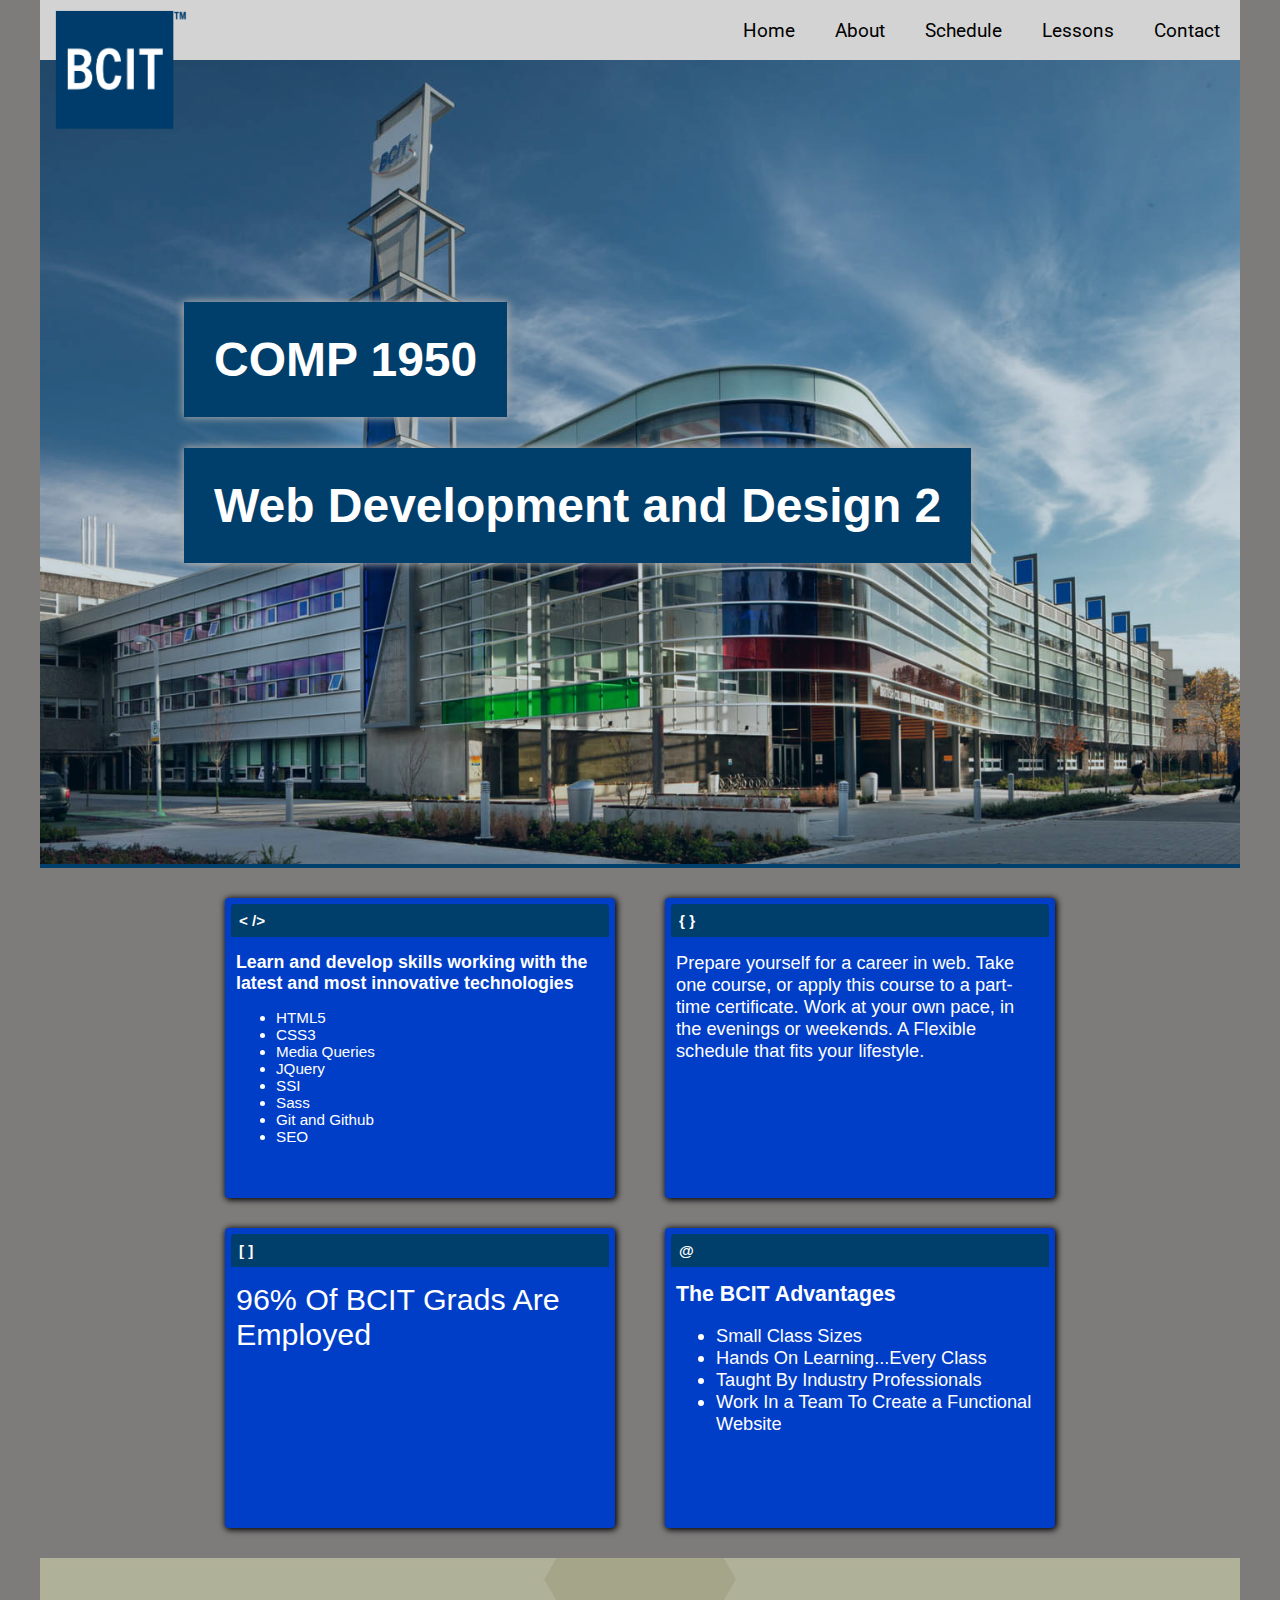
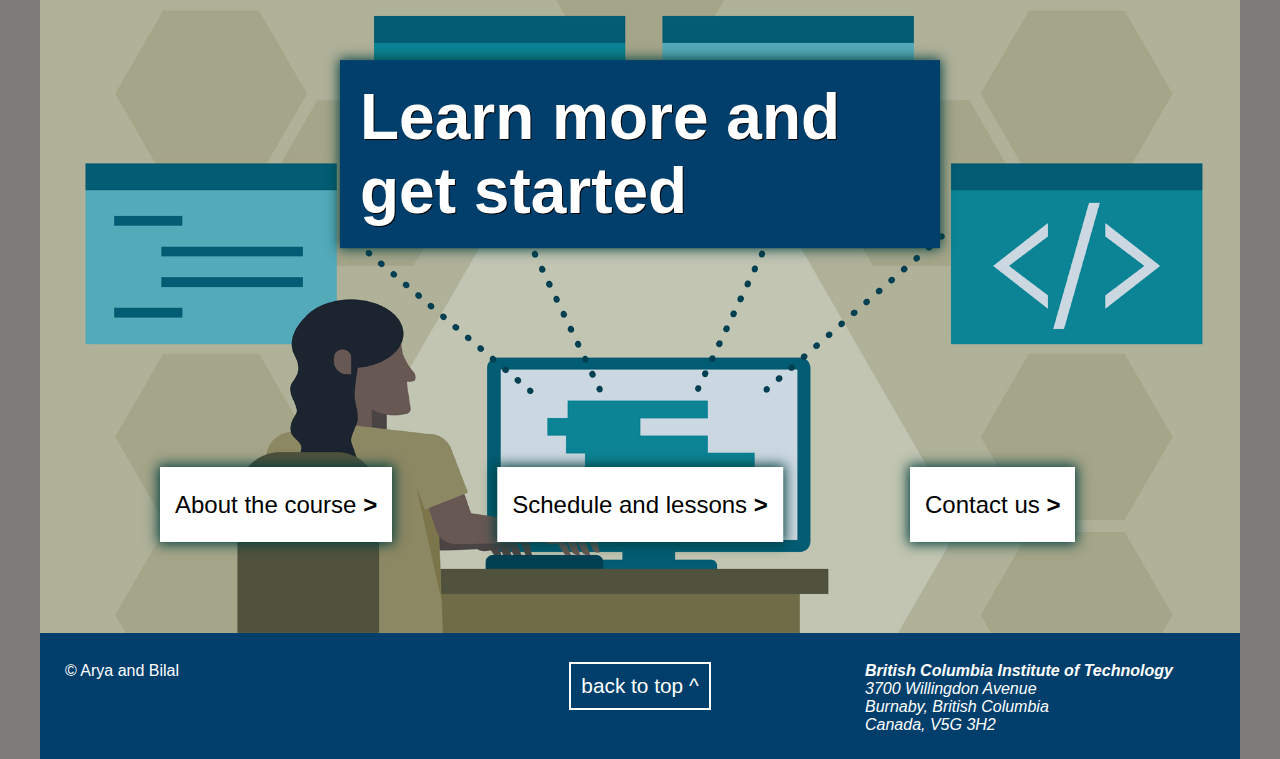
<file: index.html>
<!doctype html>
<html>
<head>
	<meta charset="utf-8">
	<meta http-equiv="X-UA-Compatible" content="IE=edge">
	<meta name="viewport" content="width=device-width, initial-scale=1">
	<title>COMP 1950 - BCIT</title>
	<link href="https://fonts.googleapis.com/css?family=Roboto|Share" rel="stylesheet">
	<link rel="stylesheet" type="text/css" href="./styles/index.css">
</head>
<body>

<div class="wrapper">
	
	<header>
		
		<a class="logo" href=""><img src="./images/logo.png" alt= "BCIT Logo"></a>
		
		<nav>
			<ul>
                    <li class="nav_buttons"><a href="./index.html">Home</a></li>
                    <li class="nav_buttons"><a href="./about.html">About</a></li>
                    <li class="nav_buttons"><a href="#0">Schedule</a></li>
                    <li class="nav_buttons"><a href="./lessons.html">Lessons</a></li>
                    <li class="nav_buttons"><a href="./contact.html">Contact</a></li>
                </ul>
		</nav>

		<button class="btn-menu">Menu</button>
		
	</header>

	<main>

		<div class="banner">
			<img src="./images/bcitpic.jpg" alt="BCIT image">
			<h1 class="banner-course-number">COMP 1950</h1>
			<h1 class="banner-course-name">Web Development and Design 2</h1>
		</div>

		<section class="info-cards">
			<div class="card-holder">
				<div class="card card-1">
					<div class="card-header">
						< />
					</div>
					<div>
						<h3>Learn and develop skills working with the latest and most innovative technologies</h3>
						<ul class="technologies-list">
		                    <li>HTML5</li>
		                    <li>CSS3</li>
		                    <li>Media Queries</li>
		                    <li>JQuery</li>
		                    <li>SSI</li>
		                    <li>Sass</li>
		                    <li>Git and Github</li>
		                    <li>SEO</li>
		                </ul>
					</div>
				</div>
			</div>
			<div class="card-holder">
				<div class="card card-2">
					<div class="card-header">
						{ }
					</div>
					<p>
						Prepare yourself for a career in web. Take one course, or apply this course to a part-time certificate. Work at your own pace, in the evenings or weekends. A Flexible schedule that fits your lifestyle.
					</p>
				</div>
			</div>
			<div class="card-holder">
				<div class="card card-3">
					<div class="card-header">
						[ ]
					</div>
					<p>
						96% Of BCIT Grads Are Employed
					</p>
				</div>
			</div>
			<div class="card-holder">
				<div class="card card-4">
					<div class="card-header">
						@
					</div>
					<div>
						<h3>The BCIT Advantages</h3>
		                <ul class="card-list">
		                    <li>Small Class Sizes</li>
		                    <li>Hands On Learning...Every Class</li>
		                    <li>Taught By Industry Professionals</li>
		                    <li>Work In a Team To Create a Functional Website</li>
		                </ul>
					</div>
				</div>
			</div>
		</section>

		<div class="banner">
			<img src="./images/web-design-art.jpg" alt="Web Design Art">
			<h2 class="banner-get-started-h2">Learn more and get started</h2>
			<a href="./about.html">
				<button class="banner-about-btn">
					About the course <b>></b>
				</button>
			</a>
			<a href="./lessons.html">
				<button class="banner-schedule-btn">
					Schedule and lessons <b>></b>
				</button>
			</a>
			<a href="./contact.html">
				<button class="banner-contact-btn">
					Contact us <b>></b>
				</button>
			</a>
		</div>

	</main>	

	<footer>
		<div>
			&copy; Arya and Bilal
		</div>
		<div>
			<button class="back-to-top-btn">
				back to top ^
			</button>
		</div>
		<div>
			<address>
				<b>British Columbia Institute of Technology</b><br>
				3700 Willingdon Avenue<br>
				Burnaby, British Columbia<br>
				Canada, V5G 3H2
			</address>
		</div>
	</footer>
	
</div>

<script type="text/javascript" src="./scripts/nav_animation.js"></script>


</body>
</html>
</file>
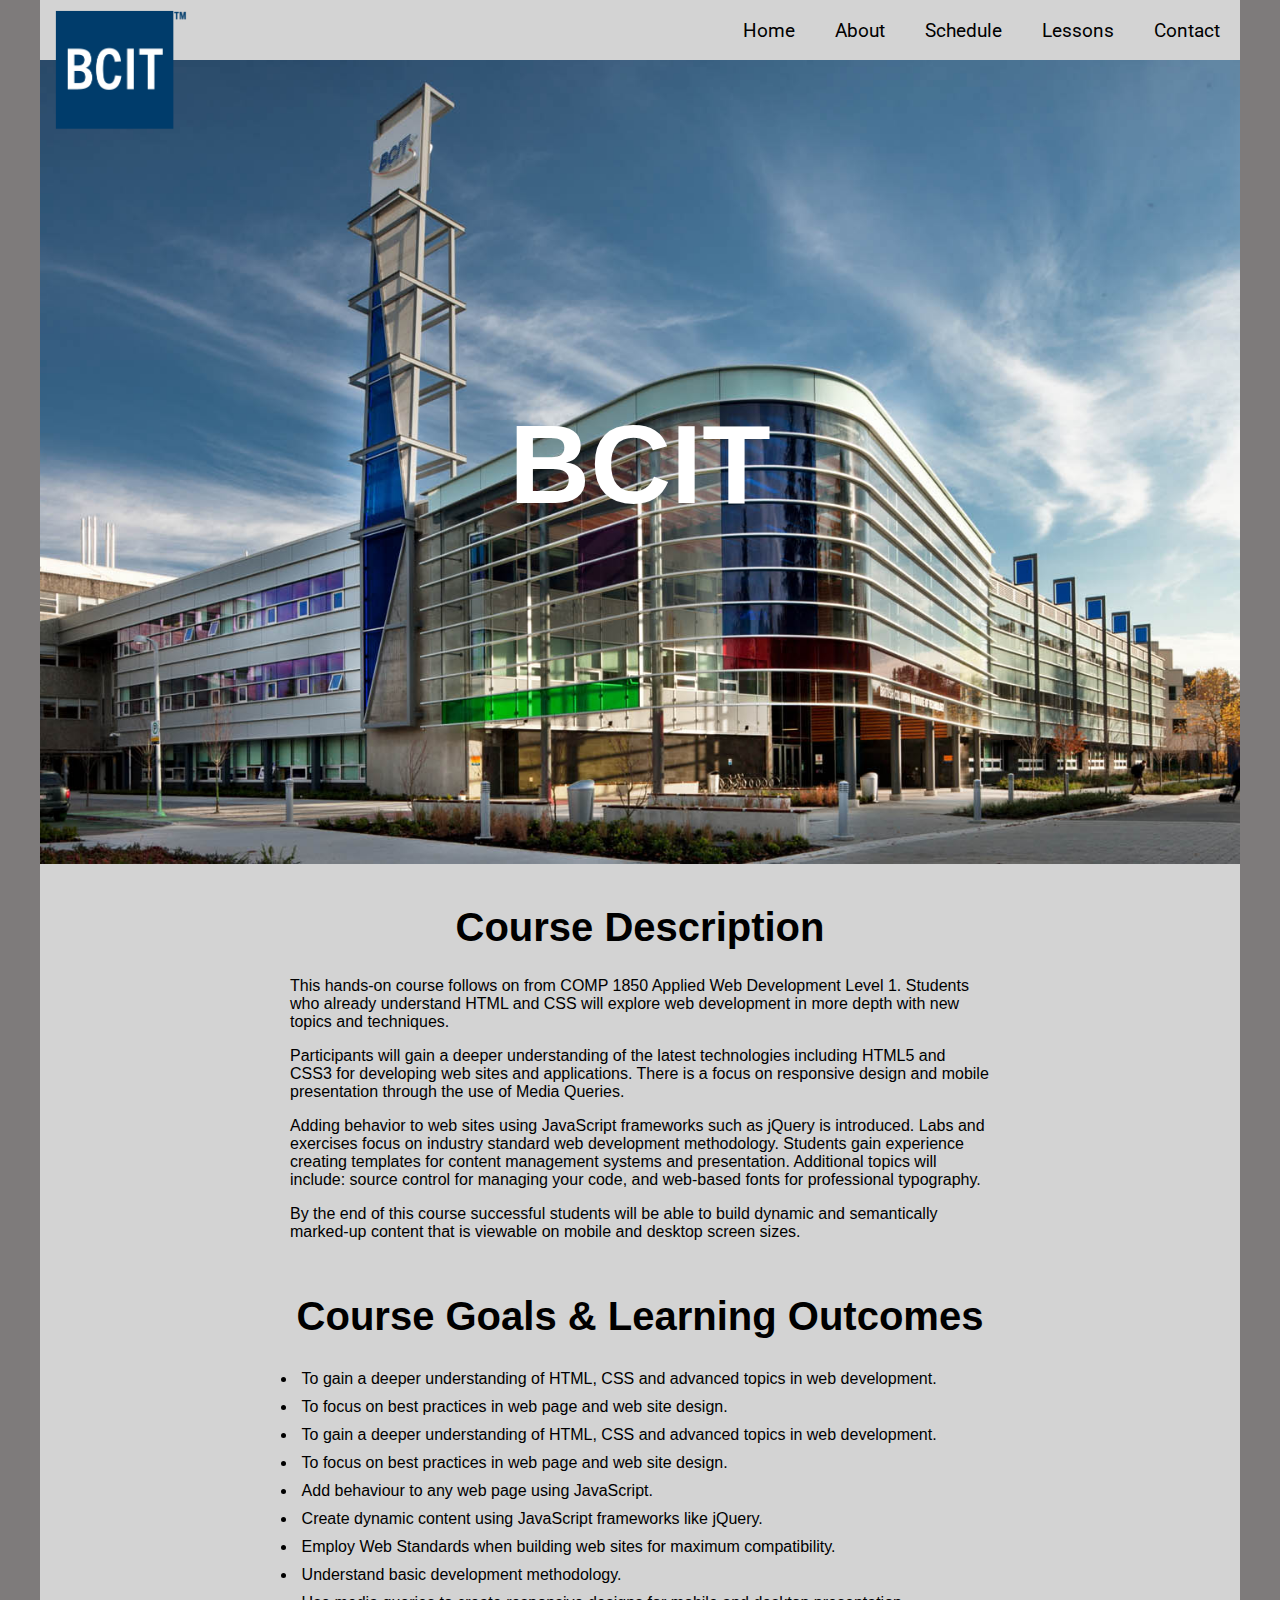
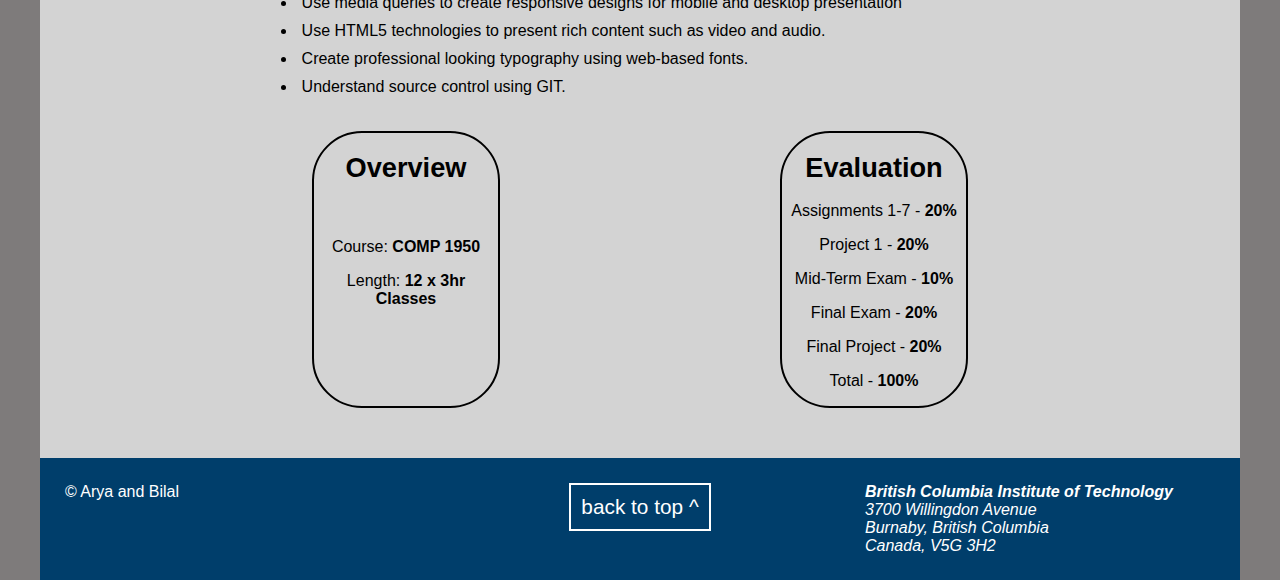
<file: about.html>
<!doctype html>
<html>
<head>
    <meta charset="utf-8">
    <meta http-equiv="X-UA-Compatible" content="IE=edge">
    <meta name="viewport" content="width=device-width, initial-scale=1">
    <title>COMP 1950 - BCIT</title>
    <link href="https://fonts.googleapis.com/css?family=Roboto|Share" rel="stylesheet">
    <link rel="stylesheet" type="text/css" href="./styles/about.css">
</head>
<body class="show">

<div class="wrapper">
    
    <header>
        
        <a class="logo" href=""><img src="./images/logo.png" alt= "BCIT Logo"></a>
        
        <nav>
            <ul>
                    <li class="nav_buttons"><a href="./index.html">Home</a></li>
                    <li class="nav_buttons"><a href="./about.html">About</a></li>
                    <li class="nav_buttons"><a href="#0">Schedule</a></li>
                    <li class="nav_buttons"><a href="./lessons.html">Lessons</a></li>
                    <li class="nav_buttons"><a href="./contact.html">Contact</a></li>
                </ul>
        </nav>

        <button class="btn-menu">Menu</button>
        
    </header>

    <main>
            
            <div class="banner">
                <img class="main-img" src="./images/bcitpic.jpg" alt="BCIT Burnaby Campus">
                <h2>BCIT</h2>
            </div>
            
            <section>
                <div class="row about">
                    <article>
                        <h1 class="about-title">Course Description</h1>
                        <p class="ourcraft">This hands-on course follows on from COMP 1850 Applied Web Development Level 1. Students who already understand HTML and CSS will explore web development in more depth with new topics and techniques. </p>
                            <p> Participants will gain a deeper understanding of the latest technologies including HTML5 and CSS3 for developing web sites and applications. There is a focus on responsive design and mobile presentation through the use of Media Queries. </p>
                                <p>Adding behavior to web sites using JavaScript frameworks such as jQuery is introduced. Labs and exercises focus on industry standard web development methodology. Students gain experience creating templates for content management systems and presentation. Additional topics will include: source control for managing your code, and web-based fonts for professional typography.</p>
                           <p> By the end of this course successful students will be able to build dynamic and semantically marked-up content that is viewable on mobile and desktop screen sizes.</p>
                        
                    </article>
                </div>
            </section>
            <section>
                <div class="coursegoals">
                   <h1 class="project">Course Goals & Learning Outcomes</h1>
                   <li> To gain a deeper understanding of HTML, CSS and advanced topics in web development.</li>
                    <li>To focus on best practices in web page and web site design.</li>
                    <li>    To gain a deeper understanding of HTML, CSS and advanced topics in web development.</li>
                                <li>To focus on best practices in web page and web site design.</li>
                                <li>Add behaviour to any web page using JavaScript.</li>
                                <li>Create dynamic content using JavaScript frameworks like jQuery.</li>
                                <li>Employ Web Standards when building web sites for maximum compatibility.</li>
                                <li>Understand basic development methodology.</li>
                                <li>Use media queries to create responsive designs for mobile and desktop presentation</li>
                                <li>Use HTML5 technologies to present rich content such as video and audio.</li>
                                <li>Create professional looking typography using web-based fonts.</li>
                                <li>Understand source control using GIT.</li> 

                </div>
                                                    <div class="row three">
                                                                <article class="item">
                                                                                    <h1 class="sub-project">Overview</h1>
                                                                                    <p class="info">Course: <b>COMP 1950</b></p>
                                                                                    <p clas="info">Length: <b>12 x 3hr Classes</b></p>
                                                                                    </article>
                        
                                                                                    
                                                        <article class="item2">
                                                                                      <h1 class="sub-project">Evaluation</h1>
                                                                                       <p>Assignments 1-7 - <b>20%</b></p>
                                                                                       <p>Project 1 - <b>20%</b></p>
                                                                                       <p>Mid-Term Exam - <b>10%</b></p>
                                                                                       <p>Final Exam - <b>20%</b></p>
                                                                                       <p>Final Project - <b>20%</b></p>
                                                                                       <p>Total - <b>100%</b></p>
                                                                                                      </article>
                                                                           
                                                        
                                                                  
                                                    </div>
                                    </section>
            
        </main>
        <footer>
            <div>
                &copy; Arya and Bilal
            </div>
            <div>
                <button class="back-to-top-btn">
                    back to top ^
                </button>
            </div>
            <div>
                <address>
                    <b>British Columbia Institute of Technology</b><br>
                    3700 Willingdon Avenue<br>
                    Burnaby, British Columbia<br>
                    Canada, V5G 3H2
                </address>
            </div>
        </footer>
    
</div>
    <script type="text/javascript" src="./scripts/nav_animation.js"></script>
</body>
</html>
</file>
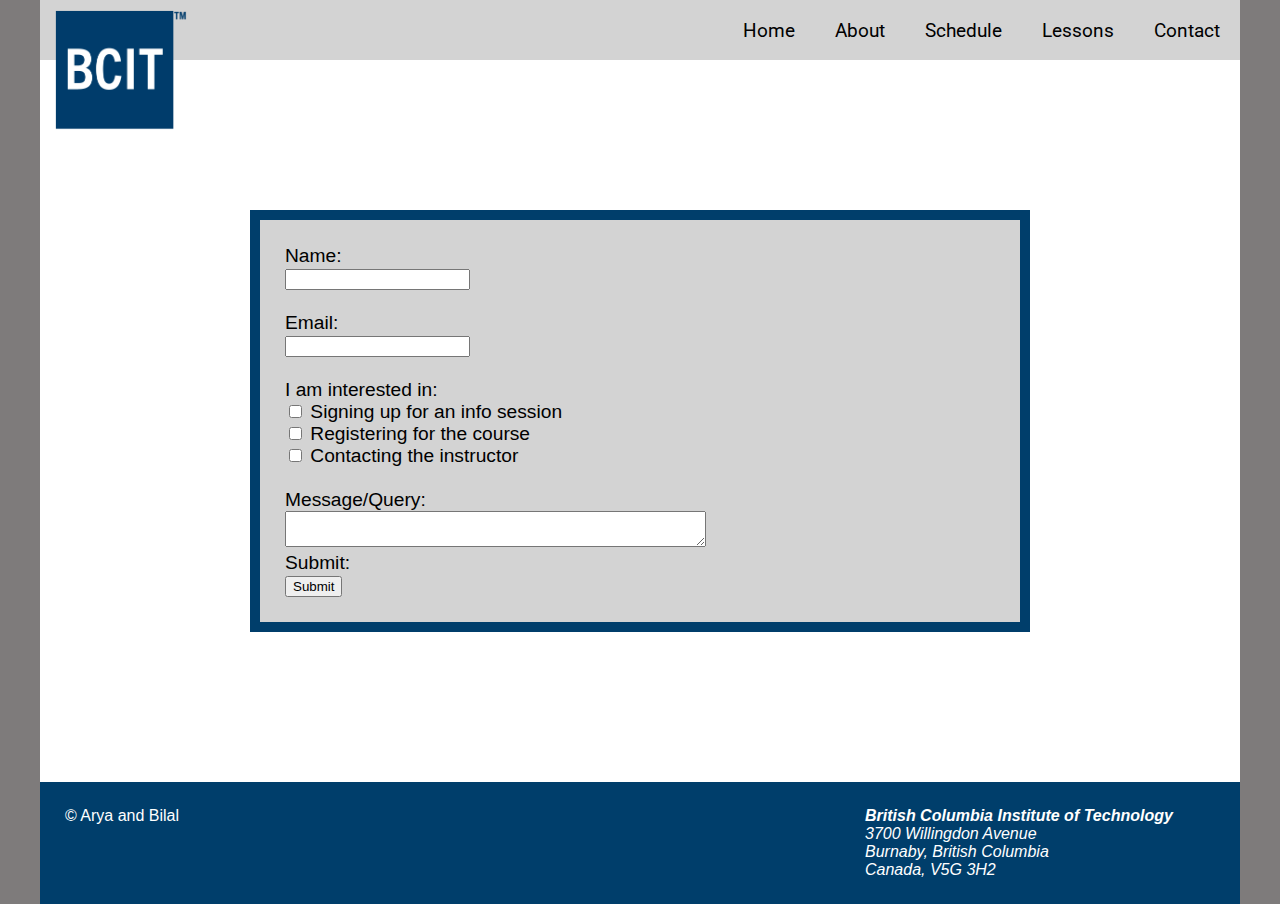
<file: contact.html>
<!doctype html>
<html>
<head>
	<meta charset="utf-8">
	<meta http-equiv="X-UA-Compatible" content="IE=edge">
	<meta name="viewport" content="width=device-width, initial-scale=1">
	<title>Contact us - COMP 1950 BCIT</title>
	<link href="https://fonts.googleapis.com/css?family=Roboto|Share" rel="stylesheet">
	<link rel="stylesheet" type="text/css" href="./styles/contact.css">
</head>
<body>

<div class="wrapper">
	
	<header>	
		<a class="logo" href=""><img src="./images/logo.png" alt= "BCIT Logo"></a>
		<nav>
			<ul>
                    <li class="nav_buttons"><a href="./index.html">Home</a></li>
                    <li class="nav_buttons"><a href="./about.html">About</a></li>
                    <li class="nav_buttons"><a href="#0">Schedule</a></li>
                    <li class="nav_buttons"><a href="./lessons.html">Lessons</a></li>
                    <li class="nav_buttons"><a href="./contact.html">Contact</a></li>
                </ul>
		</nav>
		<button class="btn-menu">Menu</button>		
	</header>

	<main>
		<section>
			<form>
				Name: <br>
				<input type="text" name="name"> <br><br>
				Email: <br>
				<input type="email" name="email"> <br><br>
				I am interested in: <br>
				<input type="checkbox" name="signup-for-info"> Signing up for an info session <br>
				<input type="checkbox" name="registering-for-course"> Registering for the course <br>
				<input type="checkbox" name="contacting-the-instructor"> Contacting the instructor <br><br>
				Message/Query: <br>
				<textarea row="4" cols="50"></textarea><br>
				Submit: <br>
				<input type="submit" name="submit">
			</form>
		</section>
	</main>	

	<footer>
		<div>
			&copy; Arya and Bilal
		</div>
		<div>
			<button class="back-to-top-btn" style="display: none;">
				back to top ^
			</button>
		</div>
		<div>
			<address>
				<b>British Columbia Institute of Technology</b><br>
				3700 Willingdon Avenue<br>
				Burnaby, British Columbia<br>
				Canada, V5G 3H2
			</address>
		</div>
	</footer>
	
</div>

<script type="text/javascript" src="./scripts/nav_animation.js"></script>

</body>
</html>
</file>
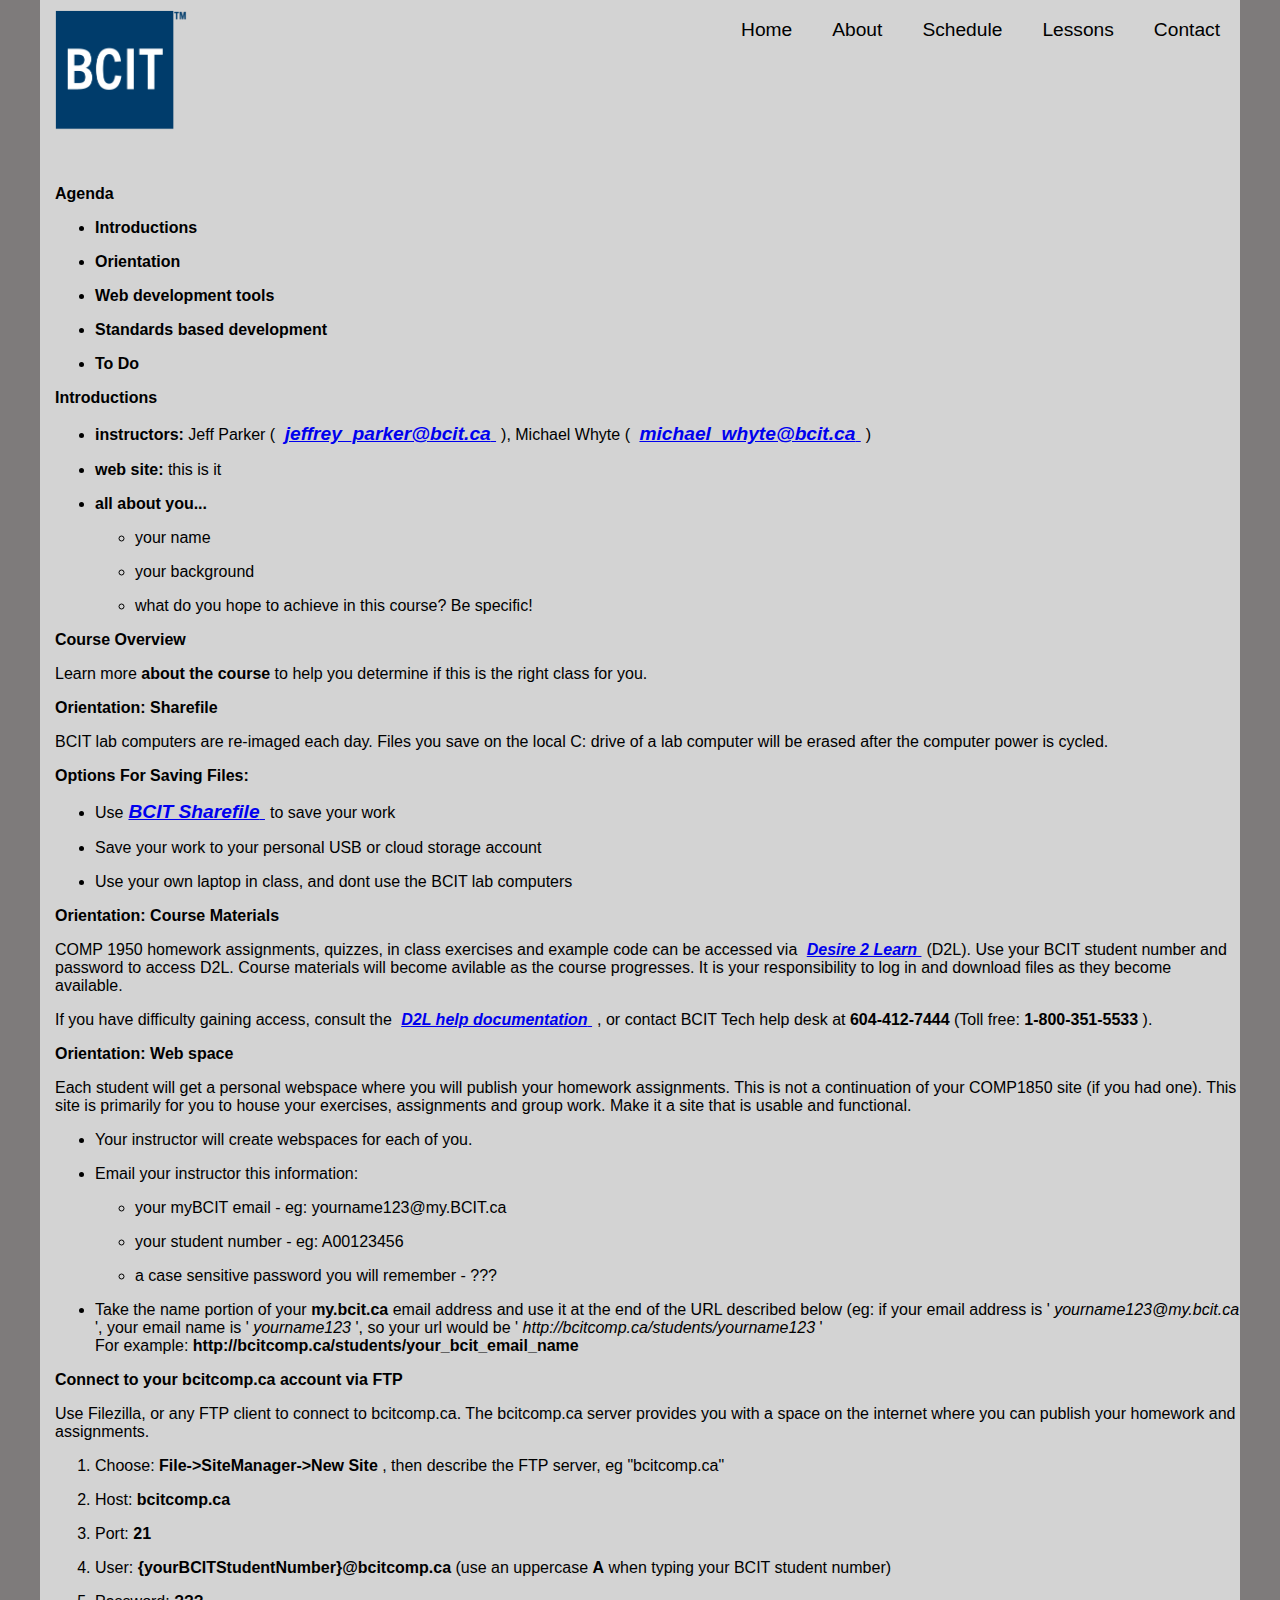
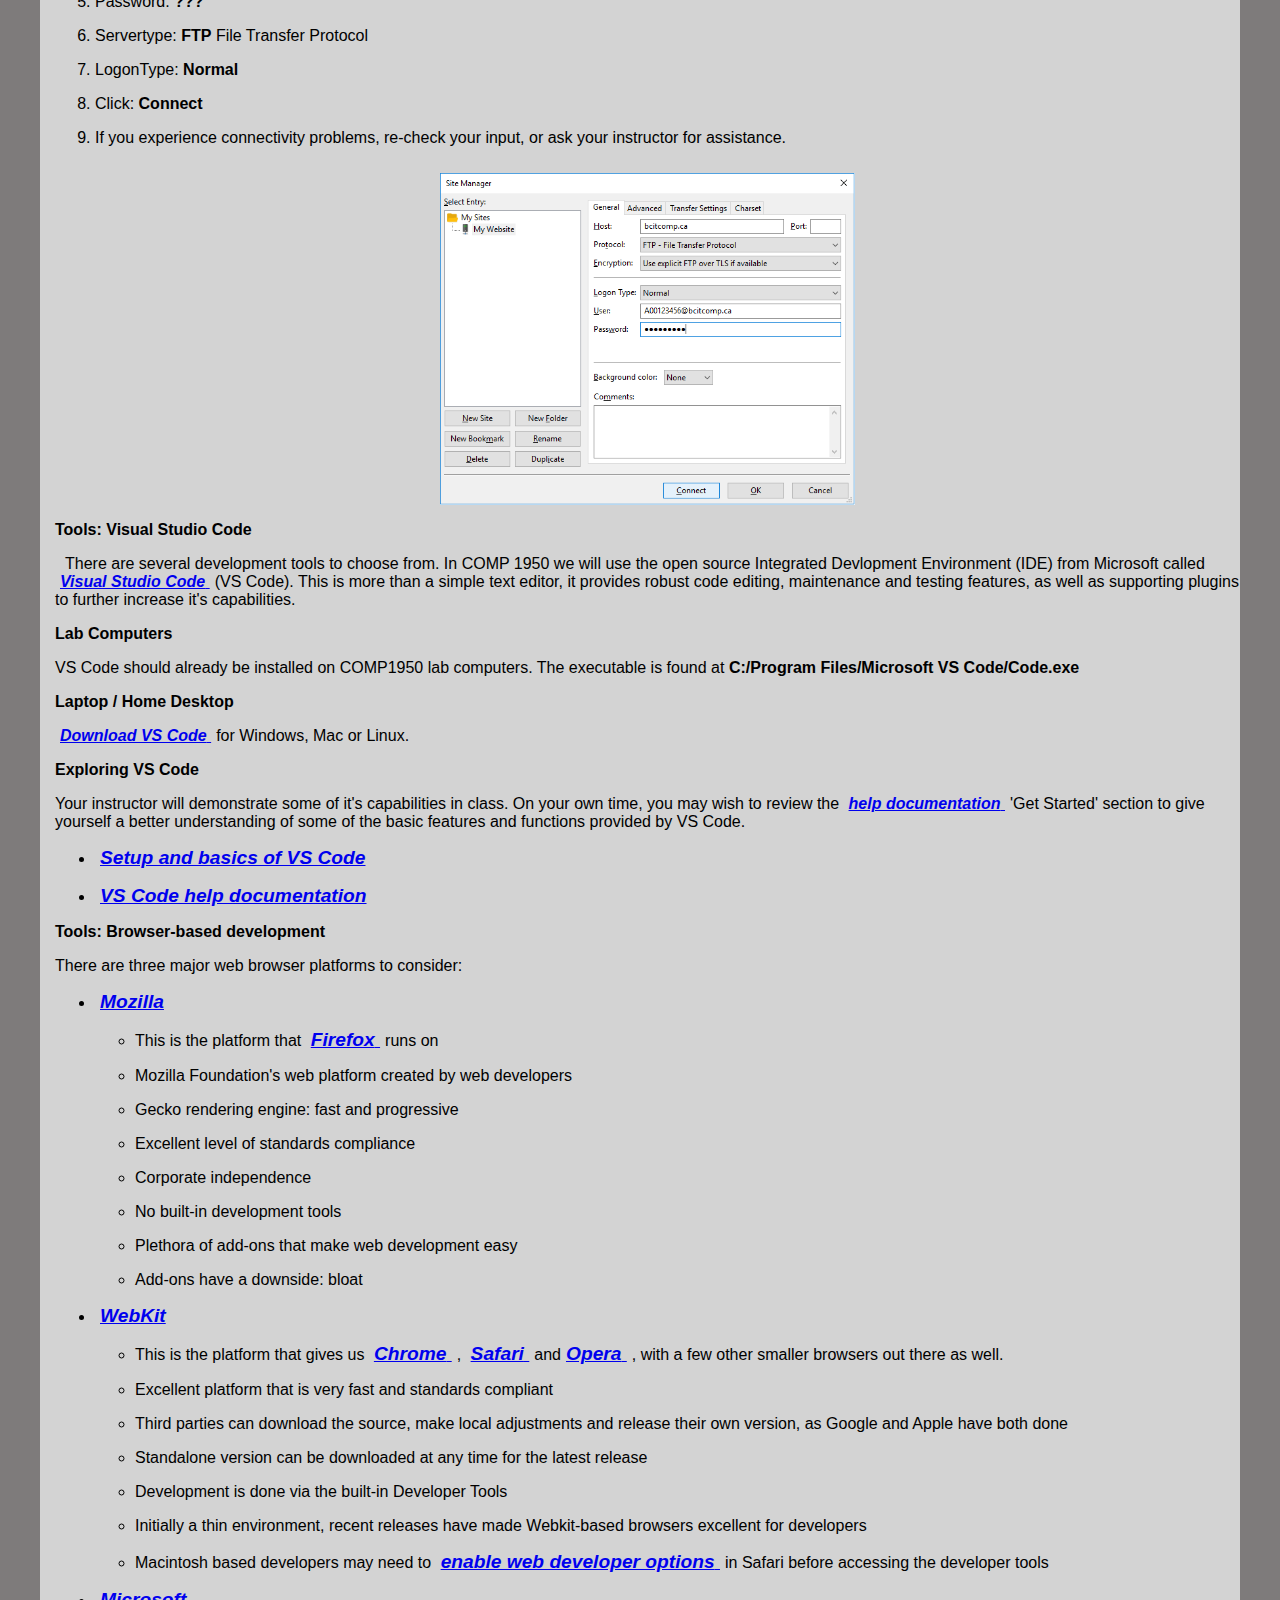
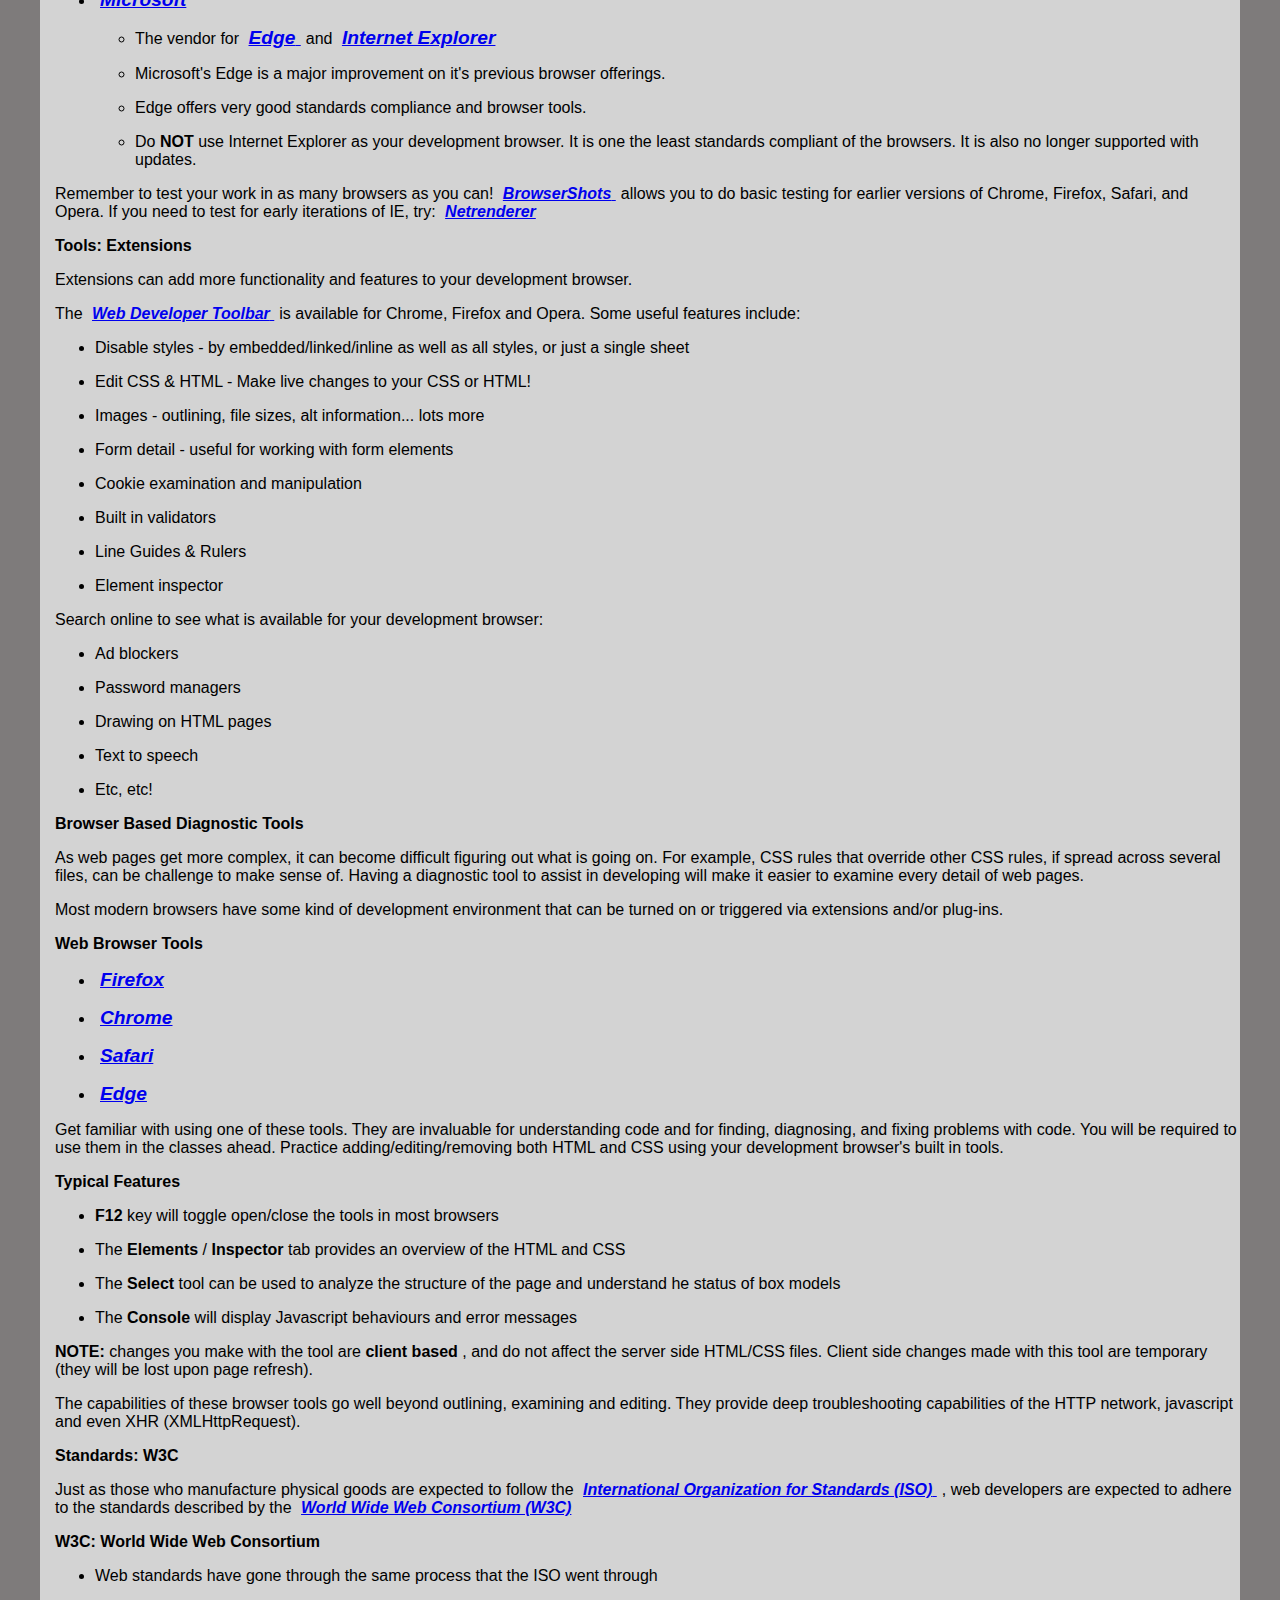
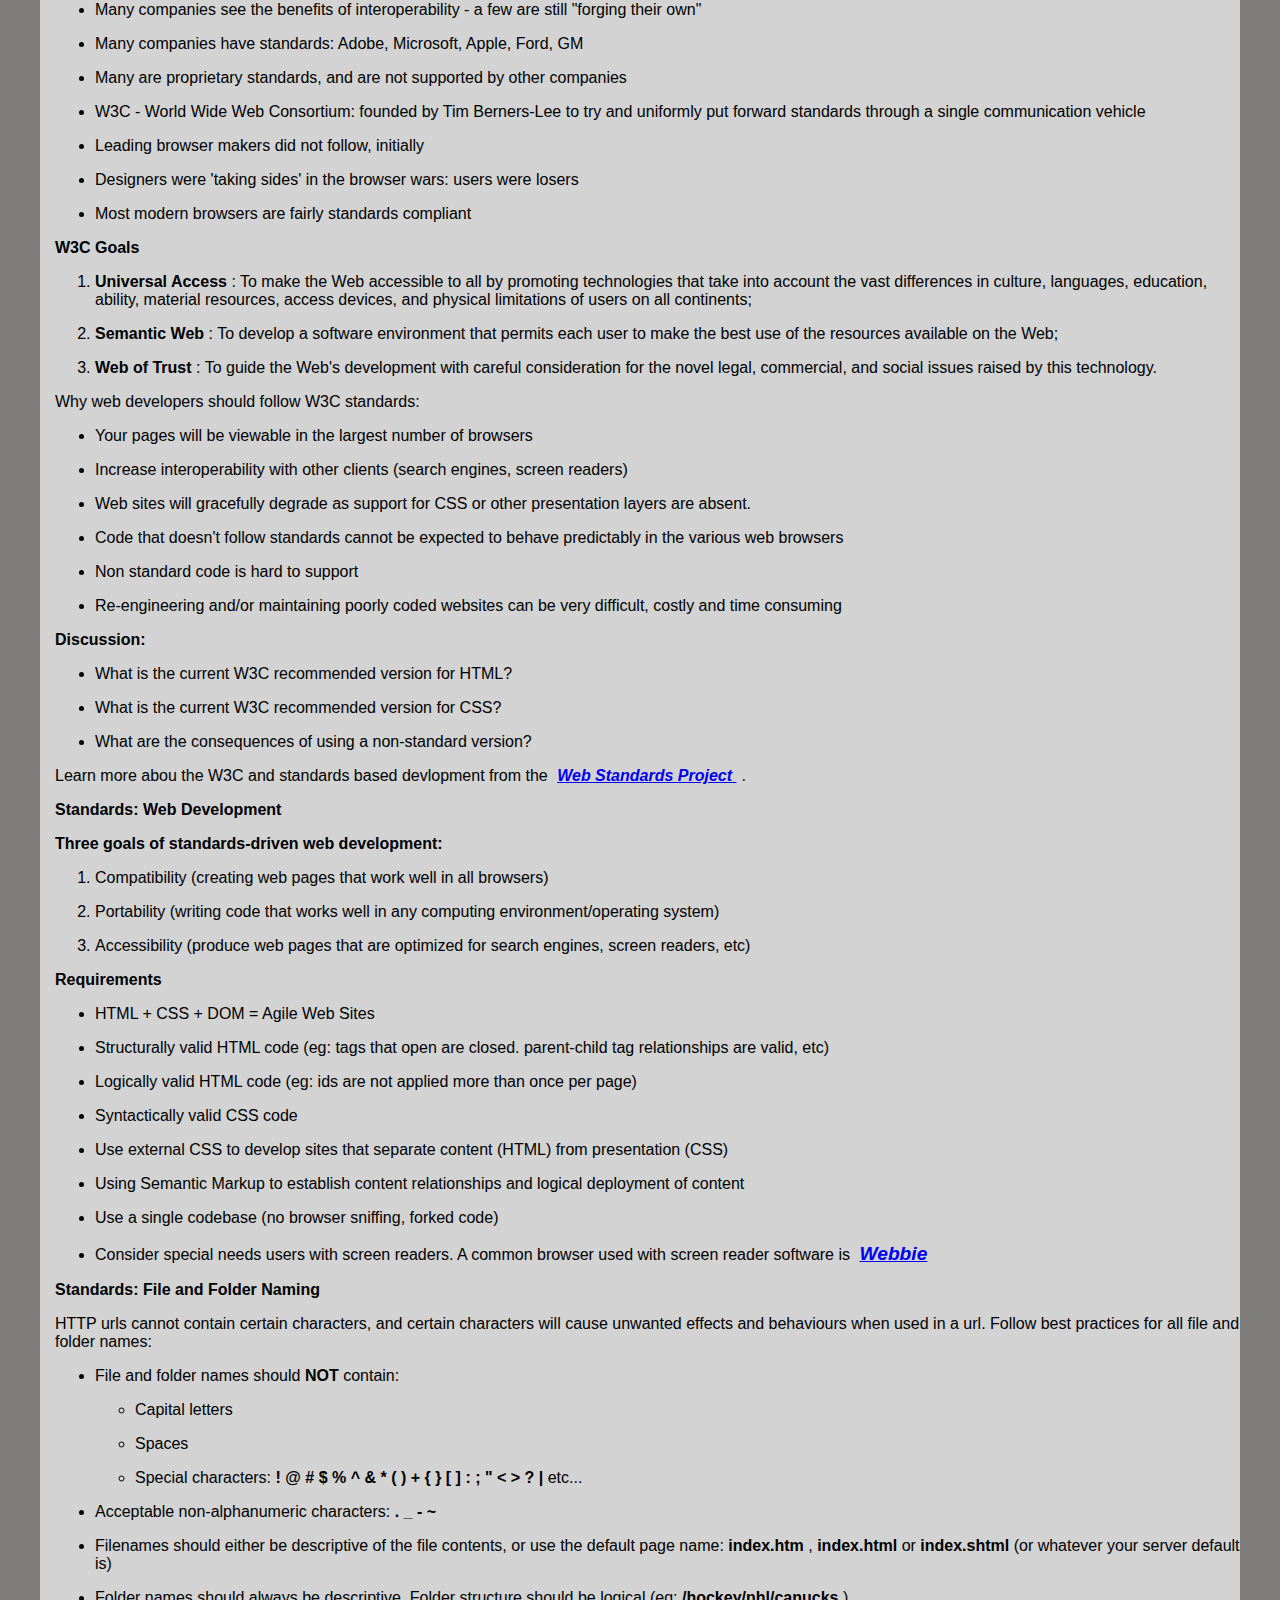
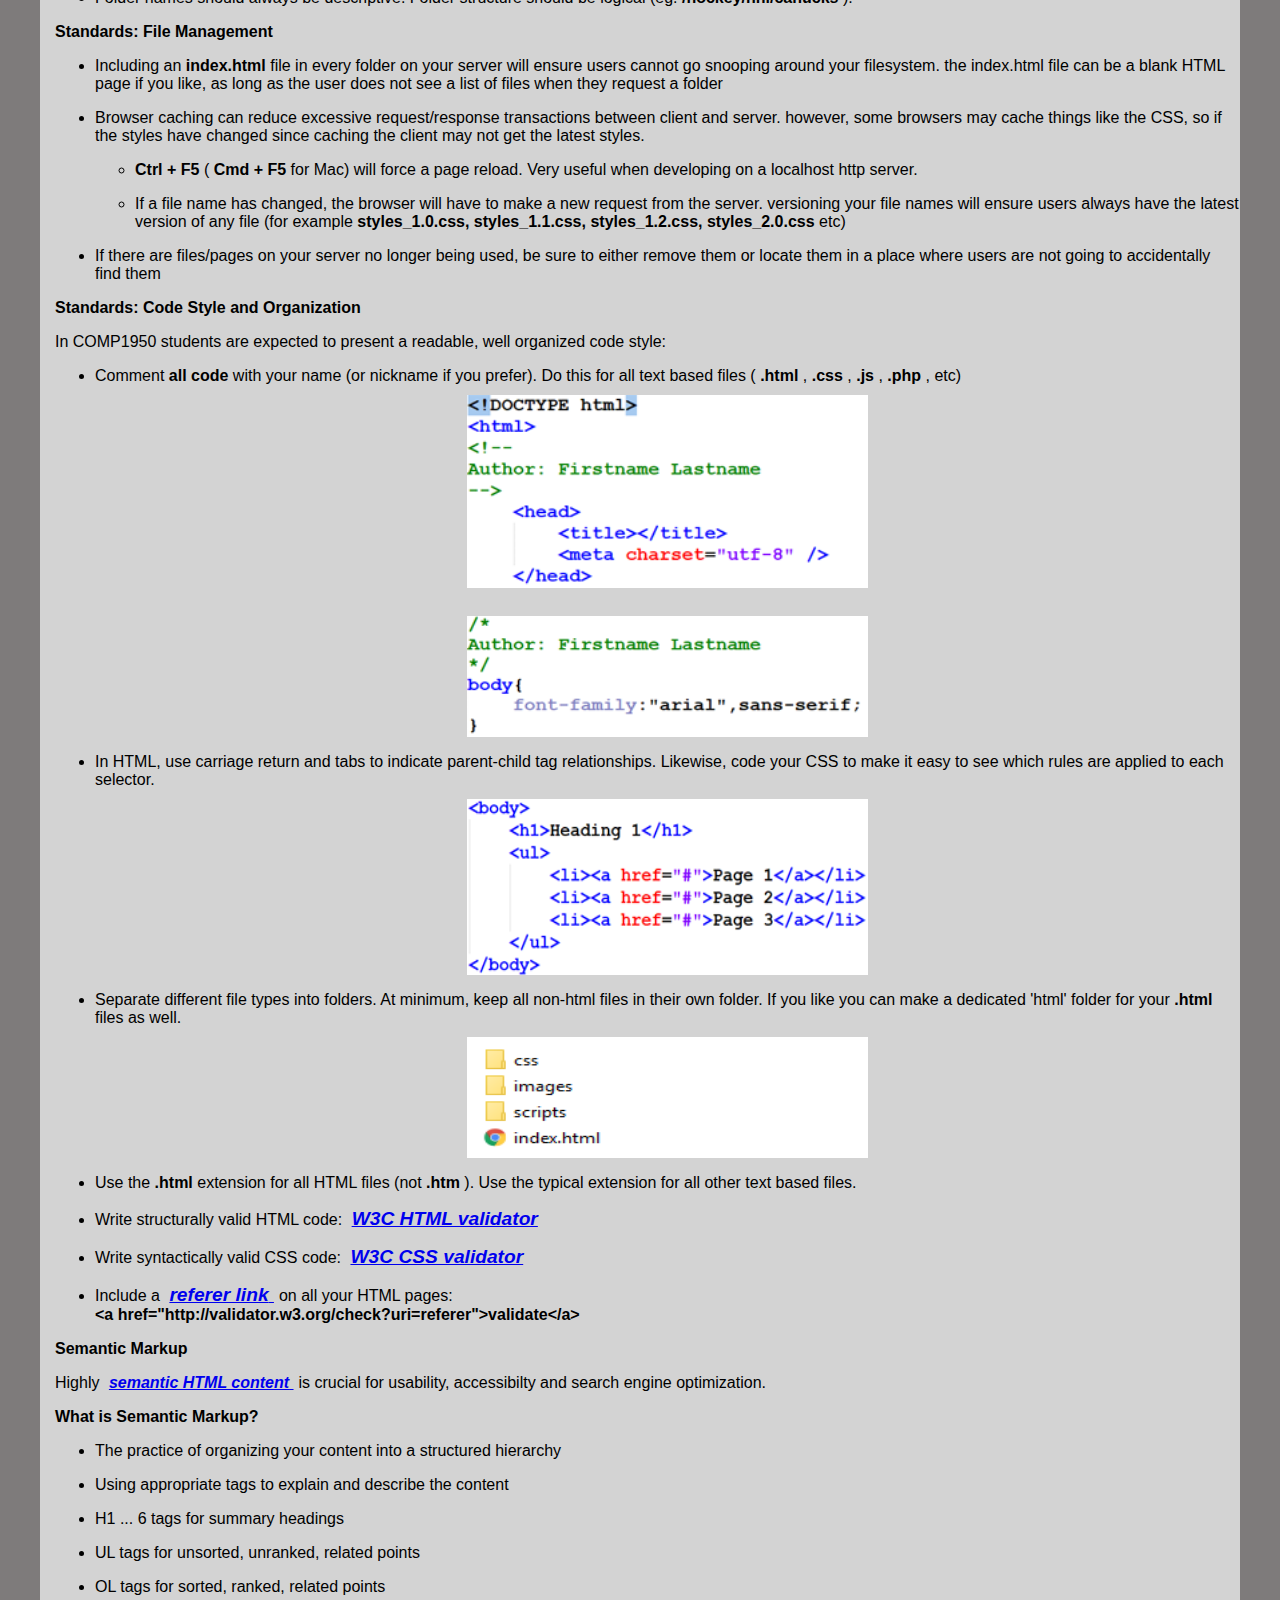
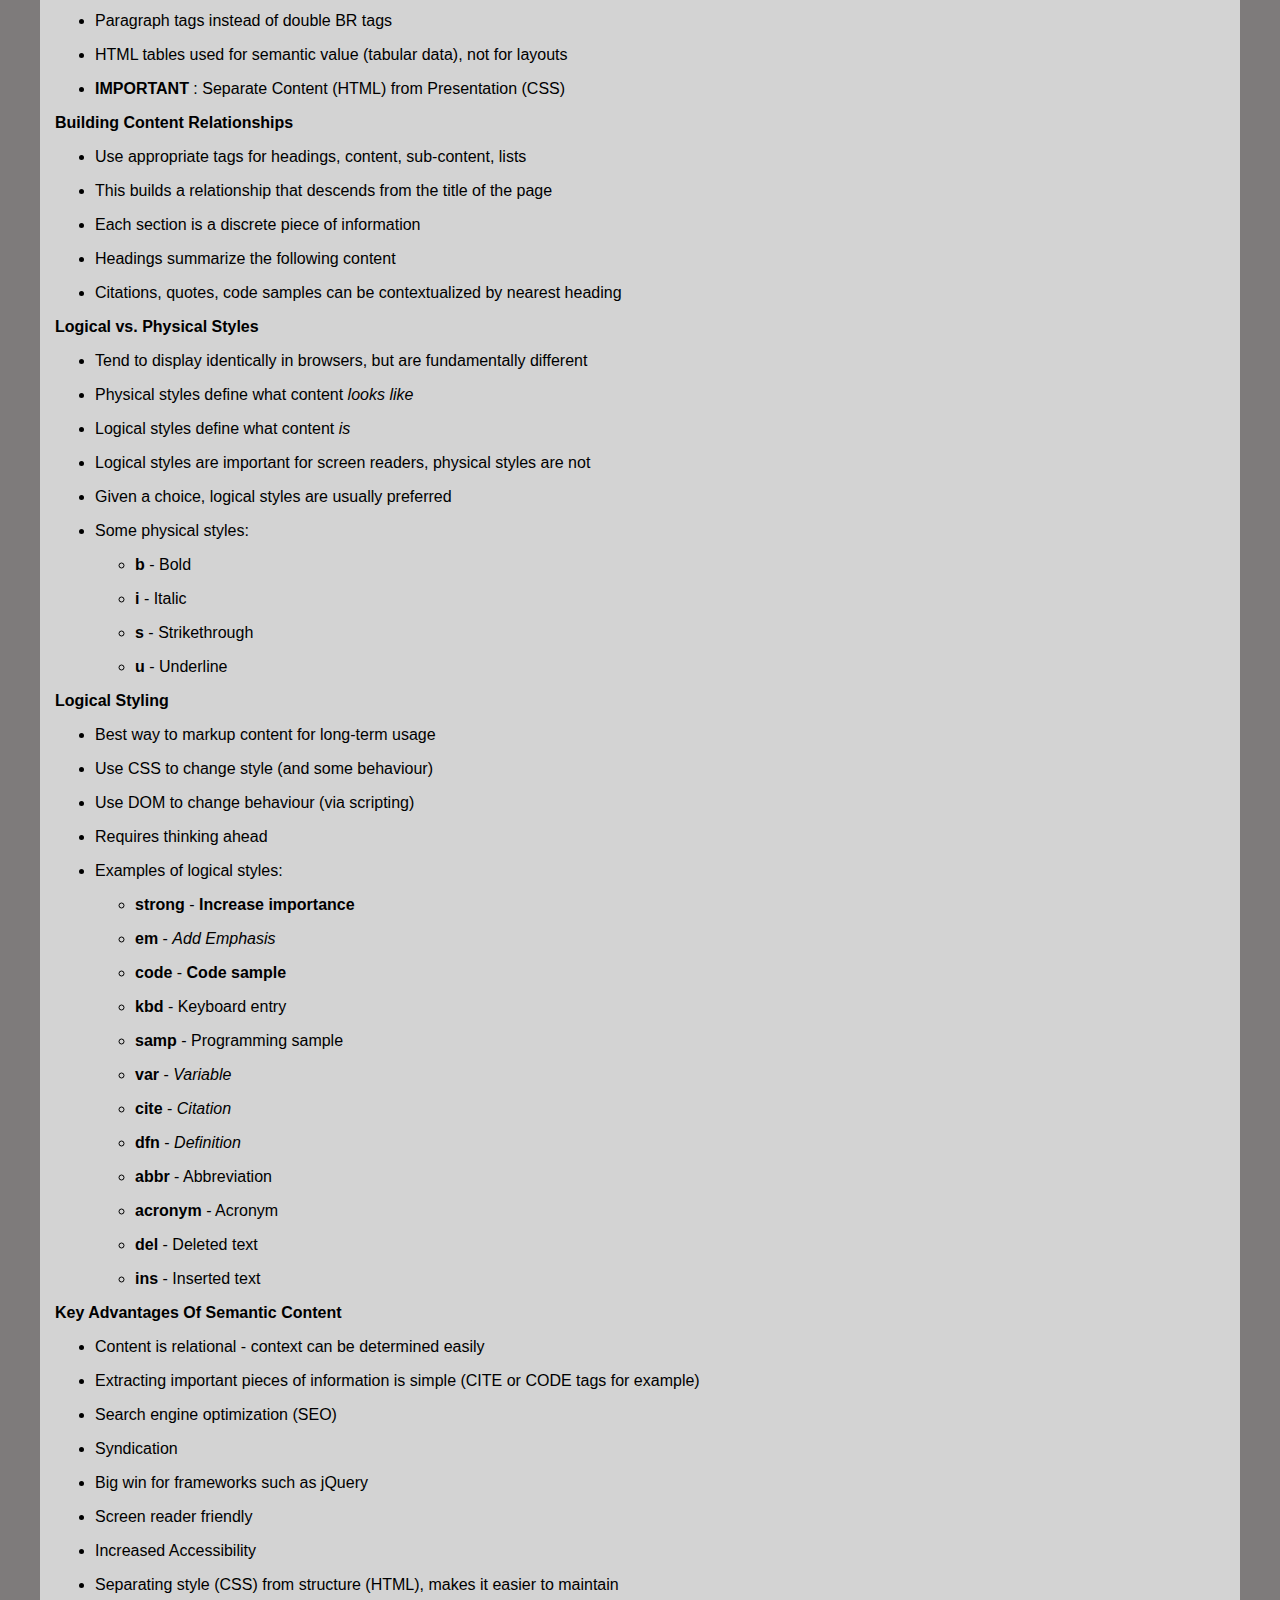
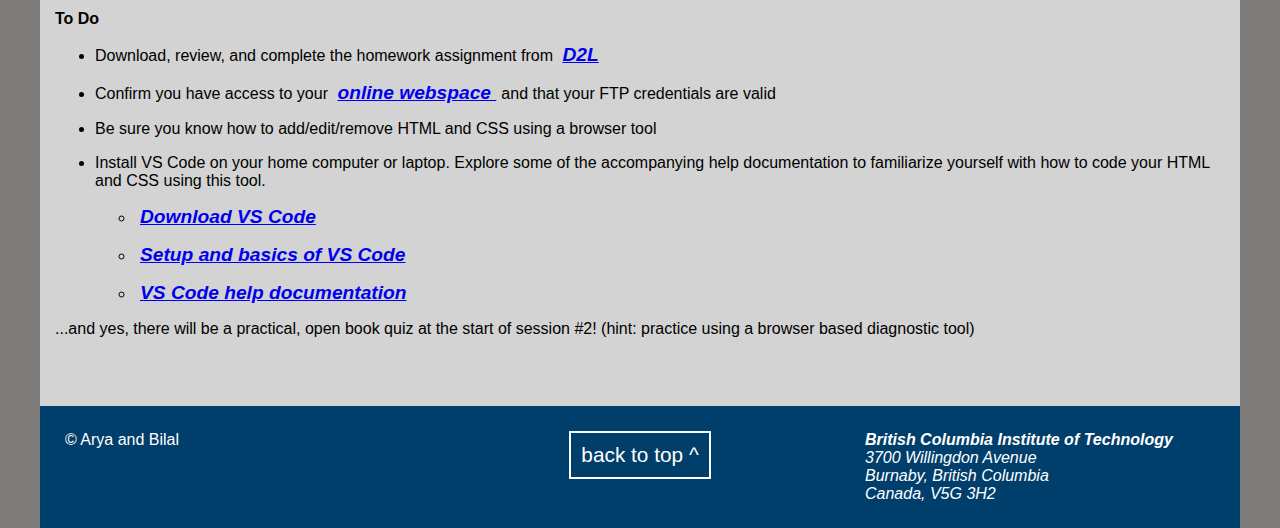
<file: day1.html>
<!DOCTYPE HTML>
<HTML>
<head>
	<META HTTP-EQUIV="CONTENT-TYPE" CONTENT="text/html; charset=utf-8">
    <TITLE>Lesson 1</TITLE>
	<link rel="stylesheet" type="text/css" href="./styles/about.css">
	<meta name="viewport" content="width=device-width, initial-scale=1">
</HEAD>
<BODY>
        <div class="wrapper">
                <header>
        
                        <a class="logo" href=""><img src="./images/logo.png" alt= "BCIT Logo"></a>
                        
                        <nav>
                            <ul>
                                    <li class="nav_buttons"><a href="./index.html">Home</a></li>
                                    <li class="nav_buttons"><a href="./about.html">About</a></li>
                                    <li class="nav_buttons"><a href="">Schedule</a></li>
                                    <li class="nav_buttons"><a href="./lessons.html">Lessons</a></li>
                                    <li class="nav_buttons"><a href="./contact.html">Contact</a></li>
                                </ul>
                        </nav>
                
                        <button class="btn-menu">Menu</button>
                        
                    </header>
                    <div class="content">
 <b>Agenda</B> </P>
<ul>
	 <li> <b>Introductions</B> </P>
	 <li> <b>Orientation</B> </P>
	 <li> <b>Web
	development tools</B> </P>
	 <li> <b>Standards
	based development</B> </P>
	 <li> <b>To Do</B> </P>
 </ul>
 <b>Introductions</B> </P>
<ul>
	 <li> <b>instructors:</B>   Jeff
	Parker ( <a href="mailto:jeffrey_parker@bcit.ca"><b>jeffrey_parker@bcit.ca</B> </A>),
	Michael Whyte ( <a href="mailto:michael_whyte@bcit.ca"><b>michael_whyte@bcit.ca</B> </A>) </P>
	 <li> <b>web
	site:</B>   this is it </P>
	 <li> <b>all about
	you...</B> </P>
	<ul>
		 <li> your name </P>
		 <li> your
		background </P>
		 <li> what do you
		hope to achieve in this course? Be specific! </P>
	 </ul>
 </ul>
 <b>Course Overview</B> </P>
 Learn more   <b>about
the course</B>   to help you determine
if this is the right class for you. </P>
 <b>Orientation:
Sharefile</B> </P>
 BCIT lab computers
are re-imaged each day. Files you save on the local C: drive of a lab
computer will be erased after the computer power is cycled. </P>
 <b>Options For
Saving Files:</B> </P>
<ul>
	 <li> Use<a href="http://kb.bcit.ca/sr/sharefile/2052.shtml"><b>BCIT
	Sharefile</B> </A>  to save your work </P>
	 <li> Save your work
	to your personal USB or cloud storage account </P>
	 <li> Use your own
	laptop in class, and dont use the BCIT lab computers </P>
 </ul>
 <b>Orientation:
Course Materials</B> </P>
 COMP 1950 homework
assignments, quizzes, in class exercises and example code can be
accessed via   <a href="https://learn.bcit.ca/"><b>Desire
2 Learn</B> </A>  (D2L). Use your BCIT
student number and password to access D2L. Course materials will
become avilable as the course progresses. It is your responsibility
to log in and download files as they become available. </P>
 If you have
difficulty gaining access, consult the   <a href="https://www.bcit.ca/distance/learnersupport/d2lhelp.shtml"><b>D2L
help documentation</B> </A>, or contact BCIT
Tech help desk at   <b>604-412-7444</B>   (Toll
free:   <b>1-800-351-5533</B> ). </P>
 <b>Orientation: Web
space</B> </P>
 Each student will
get a personal webspace where you will publish your homework
assignments. This is not a continuation of your COMP1850 site (if you
had one). This site is primarily for you to house your exercises,
assignments and group work. Make it a site that is usable and
functional. </P>
<ul>
	 <li> Your instructor
	will create webspaces for each of you. </P>
	 <li> Email your
	instructor this information: </P>
	<ul>
		 <li> your myBCIT
		email - eg: yourname123@my.BCIT.ca </P>
		 <li> your student
		number - eg: A00123456 </P>
		 <li> a case
		sensitive password you will remember - ??? </P>
	 </ul>
	 <li> Take the name
	portion of your   <b>my.bcit.ca</B>   email
	address and use it at the end of the URL described below (eg: if
	your email address is ' <I>yourname123@my.bcit.ca</I> ',
	your email name is ' <I>yourname123</I> ',
	so your url would be ' <I>http://bcitcomp.ca/students/yourname123</I> '<BR>For
	example:   <b>http://bcitcomp.ca/students/your_bcit_email_name</B> </P>
 </ul>
 <b>Connect to your
bcitcomp.ca account via FTP</B> </P>
 Use Filezilla, or
any FTP client to connect to bcitcomp.ca. The bcitcomp.ca server
provides you with a space on the internet where you can publish your
homework and assignments. </P>
<OL>
	 <li> Choose:   <b>File-&gt;SiteManager-&gt;New
	Site</B> , then describe the FTP server, eg
	&quot;bcitcomp.ca&quot; </P>
	 <li> Host:   <b>bcitcomp.ca</B> </P>
	 <li> Port:   <b>21</B> </P>
	 <li> User:   <b>{yourBCITStudentNumber}@bcitcomp.ca</B>   (use
	an uppercase   <b>A</B>   when
	typing your BCIT student number) </P>
	 <li> Password:   <b>???</B> </P>
	 <li> Servertype:   <b>FTP</B>   File
	Transfer Protocol </P>
	 <li> LogonType:   <b>Normal</B> </P>
	 <li> Click:   <b>Connect</B> </P>
	 <li> If you
	experience connectivity problems, re-check your input, or ask your
	instructor for assistance. </P>
</OL>
 <IMG SRC="./images/day1_html_49978395.png" alt="meta code"></P>
 <b>Tools: Visual
Studio Code</B> </P>
 <A NAME="_GoBack"></A>There
are several development tools to choose from. In COMP 1950 we will
use the open source Integrated Devlopment Environment (IDE) from
Microsoft called   <a href="https://code.visualstudio.com/"><b>Visual
Studio Code</B> </A>  (VS Code). This is
more than a simple text editor, it provides robust code editing,
maintenance and testing features, as well as supporting plugins to
further increase it's capabilities. </P>
 <b>Lab Computers</B> </P>
 VS Code should
already be installed on COMP1950 lab computers. The executable is
found at   <b>C:/Program Files/Microsoft
VS Code/Code.exe</B> </P>
 <b>Laptop / Home
Desktop</B> </P>
 <a href="https://code.visualstudio.com/#alt-downloads"><b>Download
VS Code</B> </A>  for Windows, Mac or
Linux. </P>
 <b>Exploring VS Code</B> </P>
 Your instructor will
demonstrate some of it's capabilities in class. On your own time, you
may wish to review the   <a href="https://code.visualstudio.com/docs"><b>help
documentation</B> </A>  'Get Started'
section to give yourself a better understanding of some of the basic
features and functions provided by VS Code. </P>
<ul>
	 <li> <a href="https://code.visualstudio.com/docs/introvideos/basics"><b>Setup
	and basics of VS Code</B> </A></P>
	 <li> <a href="https://code.visualstudio.com/docs"><b>VS
	Code help documentation</B> </A></P>
 </ul>
 <b>Tools:
Browser-based development</B> </P>
 There are three
major web browser platforms to consider: </P>
<ul>
	 <li> <a href="https://www.mozilla.org/en-US/"><b>Mozilla</B> </A></P>
	<ul>
		 <li> This is the
		platform that   <a href="https://www.mozilla.org/en-US/firefox/"><b>Firefox</B> </A>  runs
		on </P>
		 <li> Mozilla
		Foundation's web platform created by web developers </P>
		 <li> Gecko
		rendering engine: fast and progressive </P>
		 <li> Excellent
		level of standards compliance </P>
		 <li> Corporate
		independence </P>
		 <li> No built-in
		development tools </P>
		 <li> Plethora of
		add-ons that make web development easy </P>
		 <li> Add-ons have a
		downside: bloat </P>
	 </ul>
	 <li> <a href="http://www.webkit.org/"><b>WebKit</B> </A></P>
	<ul>
		 <li> This is the
		platform that gives us   <a href="http://www.google.com/chrome"><b>Chrome</B> </A>,   <a href="http://www.apple.com/safari/"><b>Safari</B> </A>and<a href="http://www.opera.com/"><b>Opera</B> </A>,
		with a few other smaller browsers out there as well. </P>
		 <li> Excellent
		platform that is very fast and standards compliant </P>
		 <li> Third parties
		can download the source, make local adjustments and release their
		own version, as Google and Apple have both done </P>
		 <li> Standalone
		version can be downloaded at any time for the latest release </P>
		 <li> Development is
		done via the built-in Developer Tools </P>
		 <li> Initially a
		thin environment, recent releases have made Webkit-based browsers
		excellent for developers </P>
		 <li> Macintosh
		based developers may need to   <a href="http://www.jonhartmann.com/index.cfm/2011/4/28/Enabling-Safari-Developer-Tools"><b>enable
		web developer options</B> </A>  in
		Safari before accessing the developer tools </P>
	 </ul>
	 <li> <a href="https://www.microsoft.com/en-ca/"><b>Microsoft</B> </A></P>
	<ul>
		 <li> The vendor
		for   <a href="https://www.microsoft.com/en-ca/windows/microsoft-edge"><b>Edge</B> </A>  and   <a href="https://www.microsoft.com/en-ca/download/internet-explorer.aspx"><b>Internet
		Explorer</B> </A></P>
		 <li> Microsoft's
		Edge is a major improvement on it's previous browser offerings. </P>
		 <li> Edge offers
		very good standards compliance and browser tools. </P>
		 <li> Do   <b>NOT</B>   use
		Internet Explorer as your development browser. It is one the least
		standards compliant of the browsers. It is also no longer supported
		with updates. </P>
	 </ul>
 </ul>
 Remember to test
your work in as many browsers as you can!   <a href="http://browsershots.org/"><b>BrowserShots</B> </A>  allows
you to do basic testing for earlier versions of Chrome, Firefox,
Safari, and Opera. If you need to test for early iterations of IE,
try:   <a href="http://netrenderer.com/"><b>Netrenderer</B> </A></P>
 <b>Tools: Extensions</B> </P>
 Extensions can add
more functionality and features to your development browser. </P>
 The   <a href="http://chrispederick.com/work/web-developer/"><b>Web
Developer Toolbar</B> </A>  is available
for Chrome, Firefox and Opera. Some useful features include: </P>
<ul>
	 <li> Disable styles
	- by embedded/linked/inline as well as all styles, or just a single
	sheet </P>
	 <li> Edit CSS &amp;
	HTML - Make live changes to your CSS or HTML! </P>
	 <li> Images -
	outlining, file sizes, alt information... lots more </P>
	 <li> Form detail -
	useful for working with form elements </P>
	 <li> Cookie
	examination and manipulation </P>
	 <li> Built in
	validators </P>
	 <li> Line Guides &amp;
	Rulers </P>
	 <li> Element
	inspector </P>
 </ul>
 Search online to see
what is available for your development browser: </P>
<ul>
	 <li> Ad blockers </P>
	 <li> Password
	managers </P>
	 <li> Drawing on HTML
	pages </P>
	 <li> Text to speech </P>
	 <li> Etc, etc! </P>
 </ul>
 <b>Browser Based
Diagnostic Tools</B> </P>
 As web pages get
more complex, it can become difficult figuring out what is going on.
For example, CSS rules that override other CSS rules, if spread
across several files, can be challenge to make sense of. Having a
diagnostic tool to assist in developing will make it easier to
examine every detail of web pages. </P>
 Most modern browsers
have some kind of development environment that can be turned on or
triggered via extensions and/or plug-ins. </P>
 <b>Web Browser Tools</B> </P>
<ul>
	 <li> <a href="https://developer.mozilla.org/son/docs/Tools"><b>Firefox</B> </A></P>
	 <li> <a href="https://developers.google.com/chrome-developer-tools/"><b>Chrome</B> </A></P>
	 <li> <a href="https://developer.apple.com/safari/tools/"><b>Safari</B> </A></P>
	 <li> <a href="https://docs.microsoft.com/en-us/microsoft-edge/f12-devtools-guide"><b>Edge</B> </A></P>
 </ul>
 Get familiar with
using one of these tools. They are invaluable for understanding code
and for finding, diagnosing, and fixing problems with code. You will
be required to use them in the classes ahead. Practice
adding/editing/removing both HTML and CSS using your development
browser's built in tools. </P>
 <b>Typical Features</B> </P>
<ul>
	 <li> <b>F12</B>   key
	will toggle open/close the tools in most browsers </P>
	 <li> The   <b>Elements</B> / <b>Inspector</B>   tab
	provides an overview of the HTML and CSS </P>
	 <li> The   <b>Select</B>   tool
	can be used to analyze the structure of the page and understand he
	status of box models </P>
	 <li> The   <b>Console</B>   will
	display Javascript behaviours and error messages </P>
 </ul>
 <b>NOTE:</B>   changes
you make with the tool are   <b>client
based</B> , and do not affect the server
side HTML/CSS files. Client side changes made with this tool are
temporary (they will be lost upon page refresh). </P>
 The capabilities of
these browser tools go well beyond outlining, examining and editing.
They provide deep troubleshooting capabilities of the HTTP network,
javascript and even XHR (XMLHttpRequest). </P>
 <b>Standards: W3C</B> </P>
 Just as those who
manufacture physical goods are expected to follow the   <a href="http://www.iso.org/"><b>International
Organization for Standards (ISO)</B> </A>,
web developers are expected to adhere to the standards described by
the   <a href="http://www.w3.org/"><b>World
Wide Web Consortium (W3C)</B> </A></P>
 <b>W3C: World Wide
Web Consortium</B> </P>
<ul>
	 <li> Web standards
	have gone through the same process that the ISO went through </P>
	 <li> Many companies
	see the benefits of interoperability - a few are still &quot;forging
	their own&quot; </P>
	 <li> Many companies
	have standards: Adobe, Microsoft, Apple, Ford, GM </P>
	 <li> Many are
	proprietary standards, and are not supported by other companies </P>
	 <li> W3C - World
	Wide Web Consortium: founded by Tim Berners-Lee to try and uniformly
	put forward standards through a single communication vehicle </P>
	 <li> Leading browser
	makers did not follow, initially </P>
	 <li> Designers were
	'taking sides' in the browser wars: users were losers </P>
	 <li> Most modern
	browsers are fairly standards compliant </P>
 </ul>
 <b>W3C Goals</B> </P>
<OL>
	 <li> <b>Universal
	Access</B> : To make the Web accessible to
	all by promoting technologies that take into account the vast
	differences in culture, languages, education, ability, material
	resources, access devices, and physical limitations of users on all
	continents; </P>
	 <li> <b>Semantic
	Web</B> : To develop a software environment
	that permits each user to make the best use of the resources
	available on the Web; </P>
	 <li> <b>Web of
	Trust</B> : To guide the Web's development
	with careful consideration for the novel legal, commercial, and
	social issues raised by this technology. </P>
</OL>
 Why web developers
should follow W3C standards: </P>
<ul>
	 <li> Your pages will
	be viewable in the largest number of browsers </P>
	 <li> Increase
	interoperability with other clients (search engines, screen readers) </P>
	 <li> Web sites will
	gracefully degrade as support for CSS or other presentation layers
	are absent. </P>
	 <li> Code that
	doesn't follow standards cannot be expected to behave predictably in
	the various web browsers </P>
	 <li> Non standard
	code is hard to support </P>
	 <li> Re-engineering
	and/or maintaining poorly coded websites can be very difficult,
	costly and time consuming </P>
 </ul>
 <b>Discussion:</B> </P>
<ul>
	 <li> What is the
	current W3C recommended version for HTML? </P>
	 <li> What is the
	current W3C recommended version for CSS? </P>
	 <li> What are the
	consequences of using a non-standard version? </P>
 </ul>
 Learn more abou the
W3C and standards based devlopment from the   <a href="http://www.webstandards.org/learn/faq/"><b>Web
Standards Project</B> </A>. </P>
 <b>Standards: Web
Development</B> </P>
 <b>Three goals of
standards-driven web development:</B> </P>
<OL>
	 <li> Compatibility
	(creating web pages that work well in all browsers) </P>
	 <li> Portability
	(writing code that works well in any computing environment/operating
	system) </P>
	 <li> Accessibility
	(produce web pages that are optimized for search engines, screen
	readers, etc) </P>
</OL>
 <b>Requirements</B> </P>
<ul>
	 <li> HTML + CSS +
	DOM = Agile Web Sites </P>
	 <li> Structurally
	valid HTML code (eg: tags that open are closed. parent-child tag
	relationships are valid, etc) </P>
	 <li> Logically valid
	HTML code (eg: ids are not applied more than once per page) </P>
	 <li> Syntactically
	valid CSS code </P>
	 <li> Use external
	CSS to develop sites that separate content (HTML) from presentation
	(CSS) </P>
	 <li> Using Semantic
	Markup to establish content relationships and logical deployment of
	content </P>
	 <li> Use a single
	codebase (no browser sniffing, forked code) </P>
	 <li> Consider
	special needs users with screen readers. A common browser used with
	screen reader software is   <a href="http://www.webbie.org.uk/"><b>Webbie</B> </A></P>
 </ul>
 <b>Standards: File
and Folder Naming</B> </P>
 HTTP urls cannot
contain certain characters, and certain characters will cause
unwanted effects and behaviours when used in a url. Follow best
practices for all file and folder names: </P>
<ul>
	 <li> File and folder
	names should   <b>NOT</B>   contain: </P>
	<ul>
		 <li> Capital
		letters </P>
		 <li> Spaces </P>
		 <li> Special
		characters:   <b>! @ # $ % ^ &amp; * (
		) + { } [ ] : ; &quot; &lt; &gt; ? |</B>   etc... </P>
	 </ul>
	 <li> Acceptable
	non-alphanumeric characters:   <b>. _ -
	~</B> </P>
	 <li> Filenames
	should either be descriptive of the file contents, or use the
	default page name:   <b>index.htm</B> ,   <b>index.html</B>   or   <b>index.shtml</B>   (or
	whatever your server default is) </P>
	 <li> Folder names
	should always be descriptive. Folder structure should be logical
	(eg:   <b>/hockey/nhl/canucks</B> ). </P>
 </ul>
 <b>Standards: File
Management</B> </P>
<ul>
	 <li> Including
	an   <b>index.html</B>   file
	in every folder on your server will ensure users cannot go snooping
	around your filesystem. the index.html file can be a blank HTML page
	if you like, as long as the user does not see a list of files when
	they request a folder </P>
	 <li> Browser caching
	can reduce excessive request/response transactions between client
	and server. however, some browsers may cache things like the CSS, so
	if the styles have changed since caching the client may not get the
	latest styles. </P>
	<ul>
		 <li> <b>Ctrl +
		F5</B>   ( <b>Cmd
		+ F5</B>   for Mac) will force a page
		reload. Very useful when developing on a localhost http server. </P>
		 <li> If a file name
		has changed, the browser will have to make a new request from the
		server. versioning your file names will ensure users always have
		the latest version of any file (for example   <b>styles_1.0.css,
		styles_1.1.css, styles_1.2.css, styles_2.0.css</B>   etc) </P>
	 </ul>
	 <li> If there are
	files/pages on your server no longer being used, be sure to either
	remove them or locate them in a place where users are not going to
	accidentally find them </P>
 </ul>
 <b>Standards: Code
Style and Organization</B> </P>
 In COMP1950 students
are expected to present a readable, well organized code style: </P>
<ul>
	 <li> Comment   <b>all
	code</B>   with your name (or nickname
	if you prefer). Do this for all text based files
	( <b>.html</B> ,   <b>.css</B> ,   <b>.js</B> ,   <b>.php</B> ,
	etc)<BR><IMG SRC="./images/day1_html_bca0fe72.png" NAME="Picture 9" ALIGN=BOTTOM WIDTH=400 HEIGHT=203 BORDER=0><BR><IMG SRC="./images/day1_html_3a2fc5a9.png" NAME="Picture 8" ALIGN=BOTTOM WIDTH=400 HEIGHT=131 BORDER=0> </P>
	 <li> In HTML, use
	carriage return and tabs to indicate parent-child tag relationships.
	Likewise, code your CSS to make it easy to see which rules are
	applied to each selector.<BR><IMG SRC="./images/day1_html_9a73a487.png" NAME="Picture 7" ALIGN=BOTTOM WIDTH=467 HEIGHT=186 BORDER=0> </P>
	 <li> Separate
	different file types into folders. At minimum, keep all non-html
	files in their own folder. If you like you can make a dedicated
	'html' folder for your   <b>.html</B>   files
	as well.  <BR><IMG SRC="./images/day1_html_887635d8.png" NAME="Picture 6" ALIGN=BOTTOM WIDTH=345 HEIGHT=131 BORDER=0> </P>
	 <li> Use
	the   <b>.html</B>   extension
	for all HTML files (not   <b>.htm</B> ).
	Use the typical extension for all other text based files. </P>
	 <li> Write
	structurally valid HTML code:   <a href="http://validator.w3.org/"><b>W3C
	HTML validator</B> </A></P>
	 <li> Write
	syntactically valid CSS code:   <a href="http://jigsaw.w3.org/css-validator/"><b>W3C
	CSS validator</B> </A></P>
	 <li> Include
	a   <a href="http://validator.w3.org/check?uri=referer"><b>referer
	link</B> </A>  on all your HTML
	pages:  <BR> <b>&lt;a
	href=&quot;http://validator.w3.org/check?uri=referer&quot;&gt;validate&lt;/a&gt;</B> </P>
 </ul>
 <b>Semantic Markup</B> </P>
 Highly   <a href="https://html.com/semantic-markup/"><b>semantic
HTML content</B> </A>  is crucial for
usability, accessibilty and search engine optimization. </P>
 <b>What is Semantic
Markup?</B> </P>
<ul>
	 <li> The practice of
	organizing your content into a structured hierarchy </P>
	 <li> Using
	appropriate tags to explain and describe the content </P>
	 <li> H1 ... 6 tags
	for summary headings </P>
	 <li> UL tags for
	unsorted, unranked, related points </P>
	 <li> OL tags for
	sorted, ranked, related points </P>
	 <li> Paragraph tags
	instead of double BR tags </P>
	 <li> HTML tables
	used for semantic value (tabular data), not for layouts </P>
	 <li> <b>IMPORTANT</B> :
	Separate Content (HTML) from Presentation (CSS) </P>
 </ul>
 <b>Building Content
Relationships</B> </P>
<ul>
	 <li> Use appropriate
	tags for headings, content, sub-content, lists </P>
	 <li> This builds a
	relationship that descends from the title of the page </P>
	 <li> Each section is
	a discrete piece of information </P>
	 <li> Headings
	summarize the following content </P>
	 <li> Citations,
	quotes, code samples can be contextualized by nearest heading </P>
 </ul>
 <b>Logical vs.
Physical Styles</B> </P>
<ul>
	 <li> Tend to display
	identically in browsers, but are fundamentally different </P>
	 <li> Physical styles
	define what content   <I>looks like</I> </P>
	 <li> Logical styles
	define what content   <I>is</I> </P>
	 <li> Logical styles
	are important for screen readers, physical styles are not </P>
	 <li> Given a choice,
	logical styles are usually preferred </P>
	 <li> Some physical
	styles: </P>
	<ul>
		 <li> <b>b</B>   -
		Bold </P>
		 <li> <b>i</B>   -
		Italic </P>
		 <li> <b>s</B>   -
		Strikethrough </P>
		 <li> <b>u</B>   -
		Underline </P>
	 </ul>
 </ul>
 <b>Logical Styling</B> </P>
<ul>
	 <li> Best way to
	markup content for long-term usage </P>
	 <li> Use CSS to
	change style (and some behaviour) </P>
	 <li> Use DOM to
	change behaviour (via scripting) </P>
	 <li> Requires
	thinking ahead </P>
	 <li> Examples of
	logical styles: </P>
	<ul>
		 <li> <b>strong</B>   -   <b>Increase
		importance</B> </P>
		 <li> <b>em</B>   -   <I>Add
		Emphasis</I> </P>
		 <li> <b>code</B>   -   <b>Code
		sample</B> </P>
		 <li> <b>kbd</B>   -  Keyboard
		entry </P>
		 <li> <b>samp</B>   -  Programming
		sample </P>
		 <li> <b>var</B>   -   <I>Variable</I> </P>
		 <li> <b>cite</B>   -   <I>Citation</I> </P>
		 <li> <b>dfn</B>   -   <I>Definition</I> </P>
		 <li> <b>abbr</B>   -  Abbreviation </P>
		 <li> <b>acronym</B>   -  Acronym </P>
		 <li> <b>del</B>   -  Deleted
		text </P>
		 <li> <b>ins</B>   -  Inserted
		text </P>
	 </ul>
 </ul>
 <b>Key Advantages Of
Semantic Content</B> </P>
<ul>
	 <li> Content is
	relational - context can be determined easily </P>
	 <li> Extracting
	important pieces of information is simple (CITE or CODE tags for
	example) </P>
	 <li> Search engine
	optimization (SEO) </P>
	 <li> Syndication </P>
	 <li> Big win for
	frameworks such as jQuery </P>
	 <li> Screen reader
	friendly </P>
	 <li> Increased
	Accessibility </P>
	 <li> Separating
	style (CSS) from structure (HTML), makes it easier to maintain </P>
 </ul>
 <b>To Do</B> </P>
<ul>
	 <li> Download,
	review, and complete the homework assignment from   <a href="https://learn.bcit.ca/"><b>D2L</B> </A></P>
	 <li> Confirm you
	have access to your   <a href="http://bcitcomp.ca/1950/lecture/01/#student_webspace"><b>online
	webspace</B> </A>  and that your FTP
	credentials are valid </P>
	 <li> Be sure you
	know how to add/edit/remove HTML and CSS using a browser tool </P>
	 <li> Install VS Code
	on your home computer or laptop. Explore some of the accompanying
	help documentation to familiarize yourself with how to code your
	HTML and CSS using this tool. </P>
	<ul>
		 <li> <a href="https://code.visualstudio.com/#alt-downloads"><b>Download
		VS Code</B> </A></P>
		 <li> <a href="https://code.visualstudio.com/docs/introvideos/basics"><b>Setup
		and basics of VS Code</B> </A></P>
		 <li> <a href="https://code.visualstudio.com/docs"><b>VS
		Code help documentation</B> </A></P>
	 </ul>
 </ul>
 ...and yes, there
will be a practical, open book quiz at the start of session #2!
(hint: practice using a browser based diagnostic tool) </P>
<P LANG="en-CA" STYLE="margin-bottom: 0in"><BR>
</P>
 <BR>
</P>
</div>
<footer>
	<div>
		&copy; Arya and Bilal
	</div>
	<div>
		<button class="back-to-top-btn">
			back to top ^
		</button>
	</div>
	<div>
		<address>
			<b>British Columbia Institute of Technology</b><br>
			3700 Willingdon Avenue<br>
			Burnaby, British Columbia<br>
			Canada, V5G 3H2
		</address>
	</div>
</footer>
</div>

<script type="text/javascript" src="./scripts/nav_animation.js"></script>
</BODY>
</HTML>
</file>
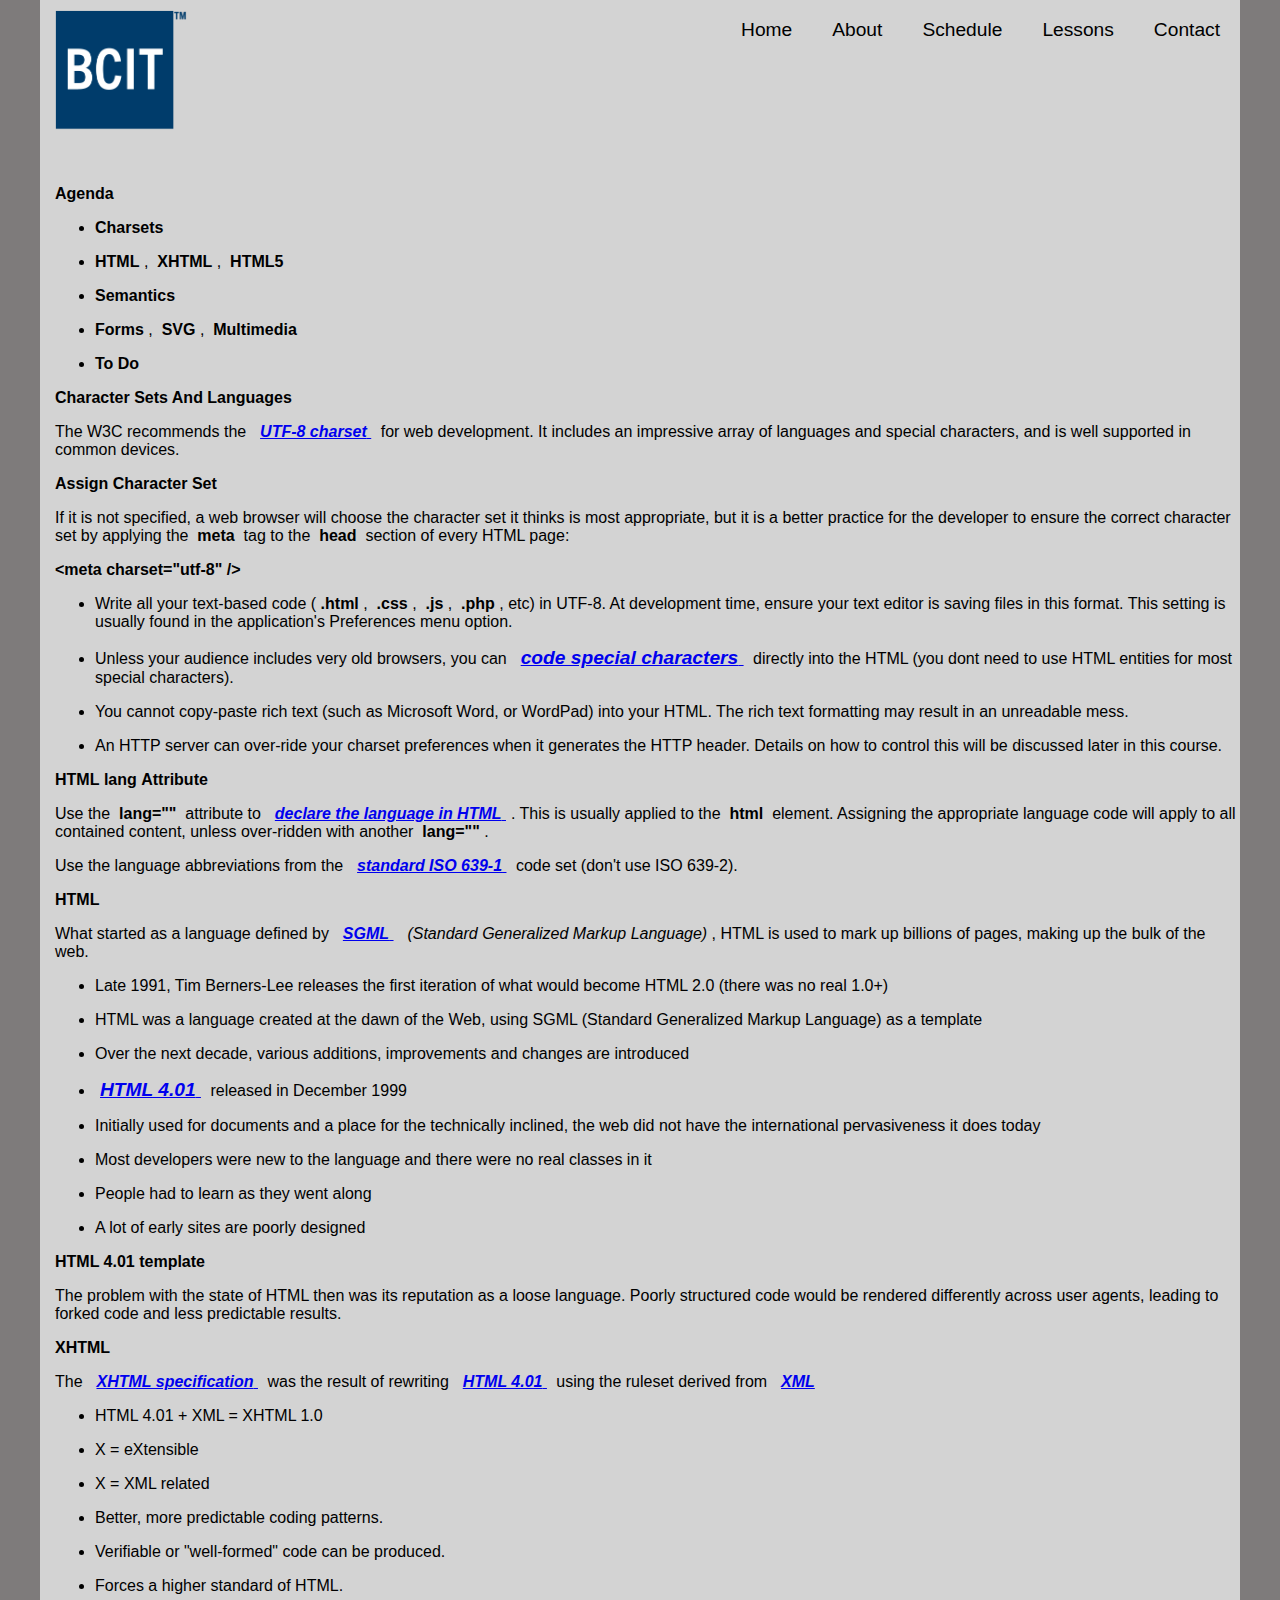
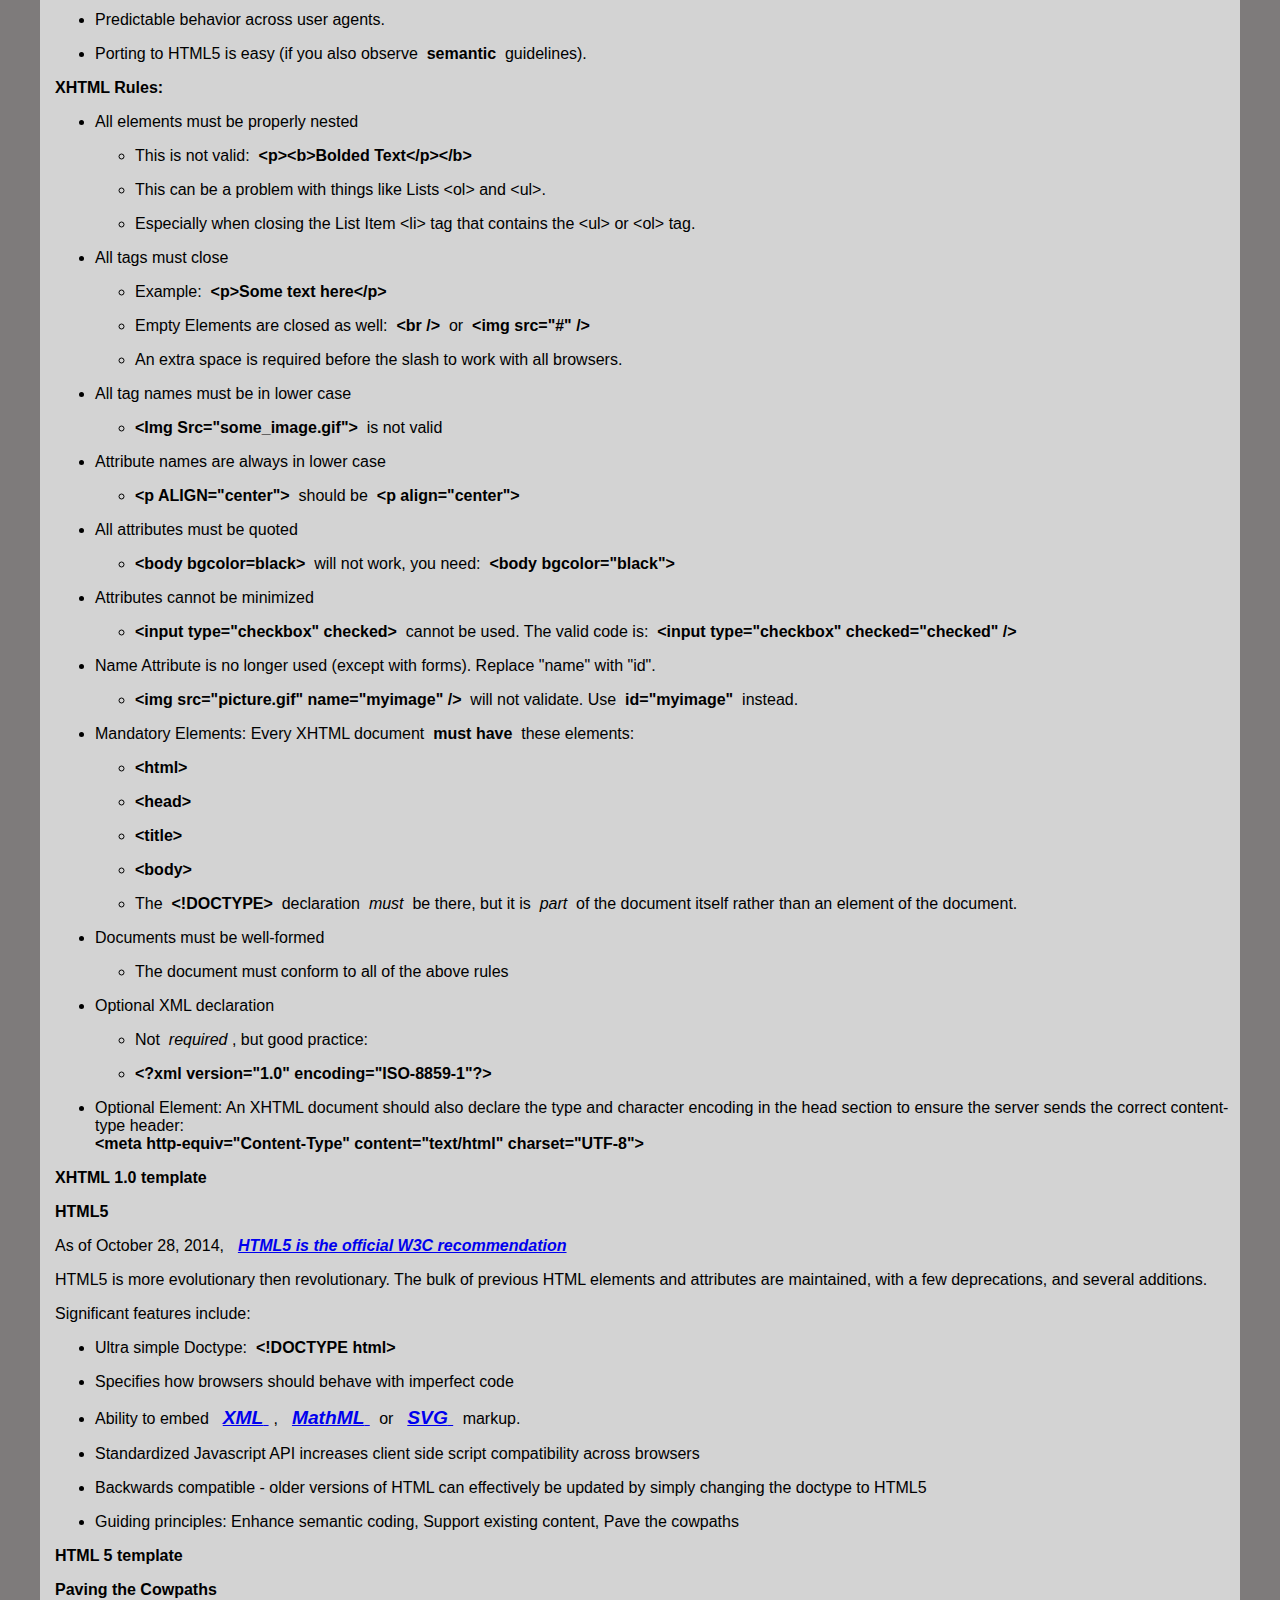
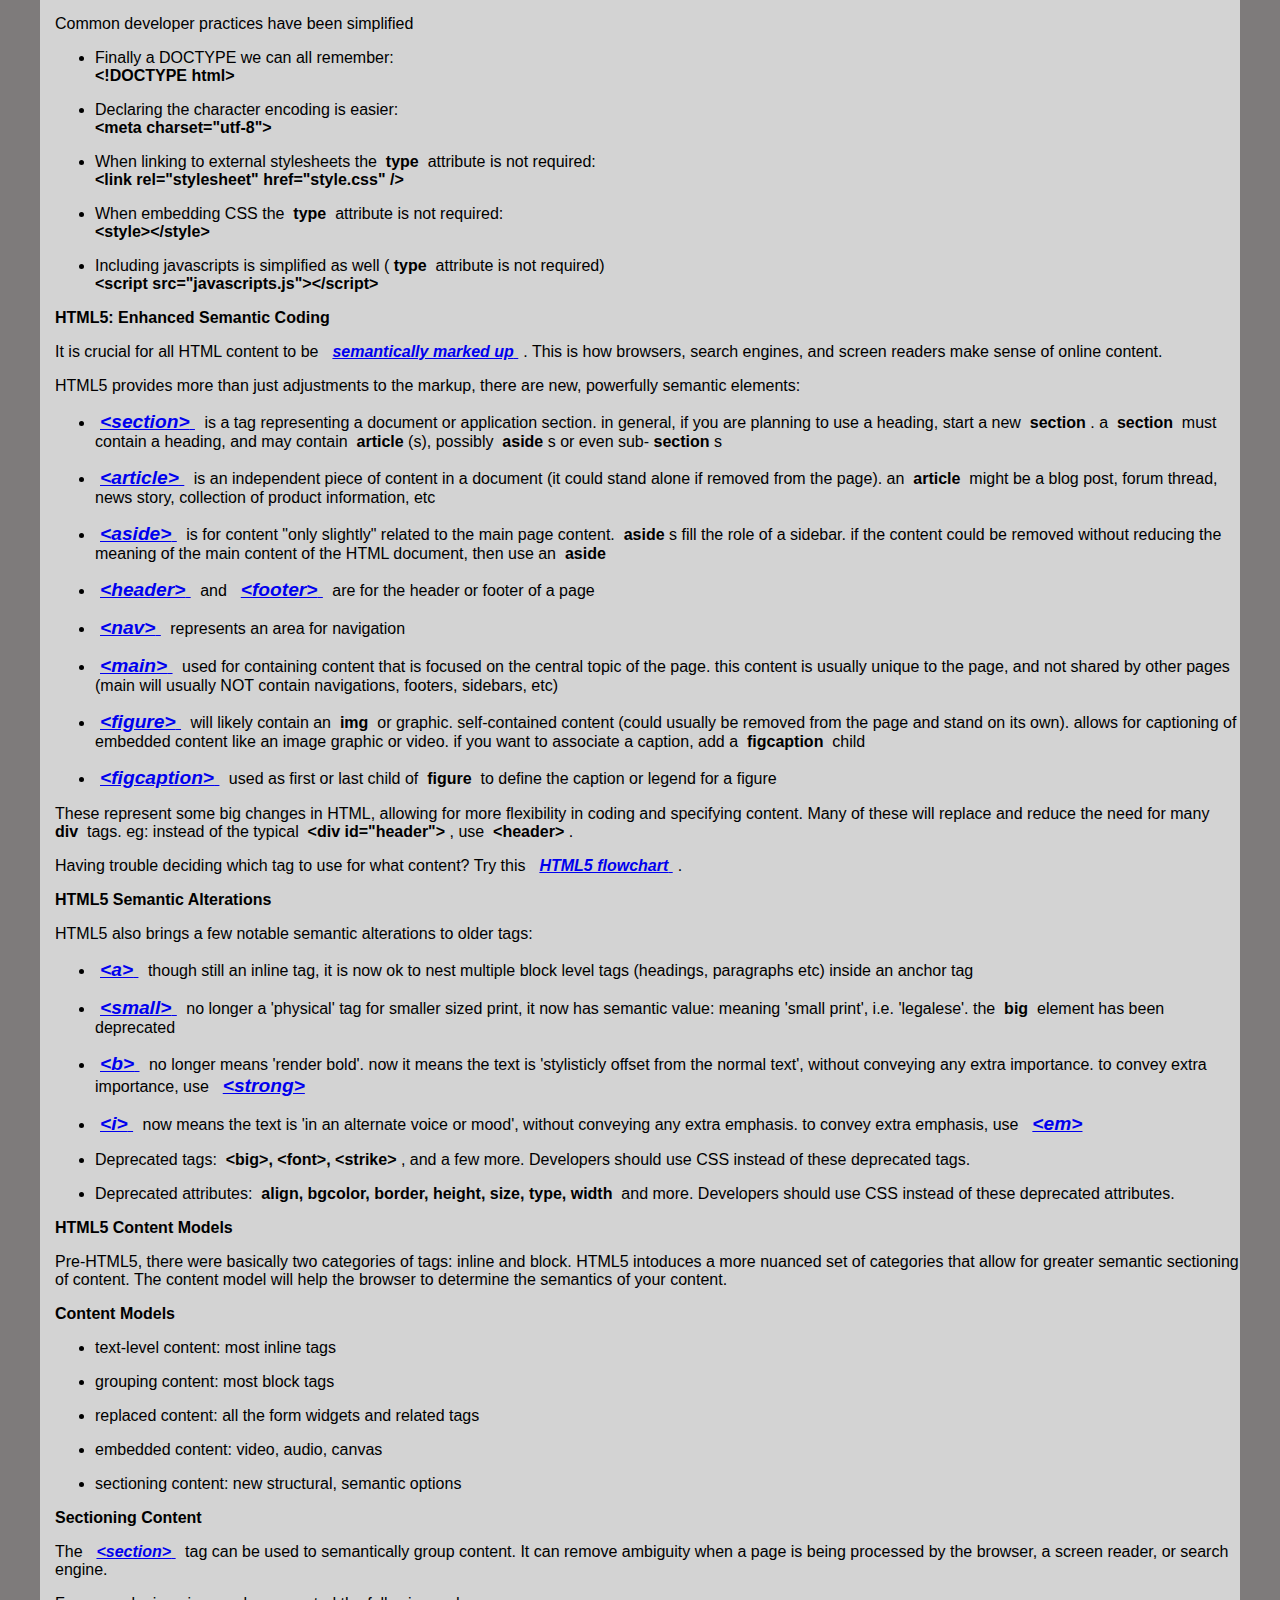
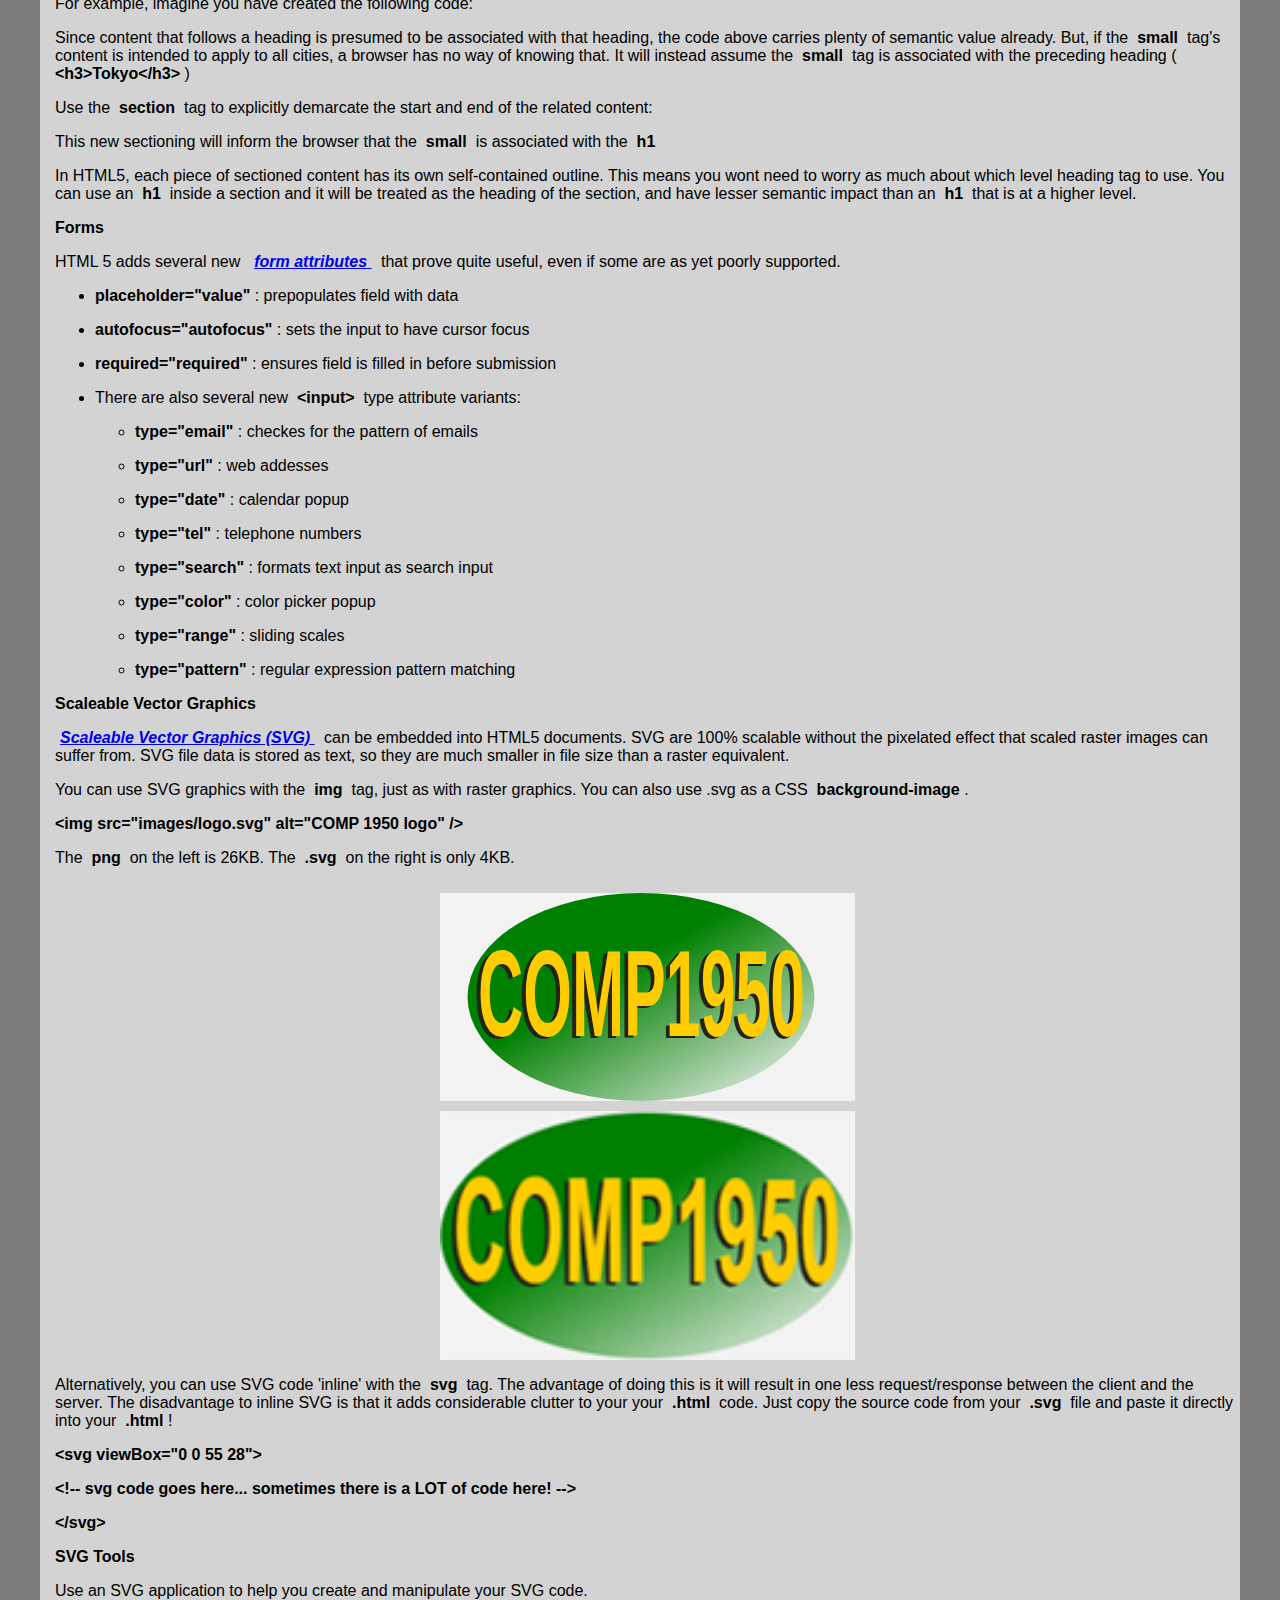
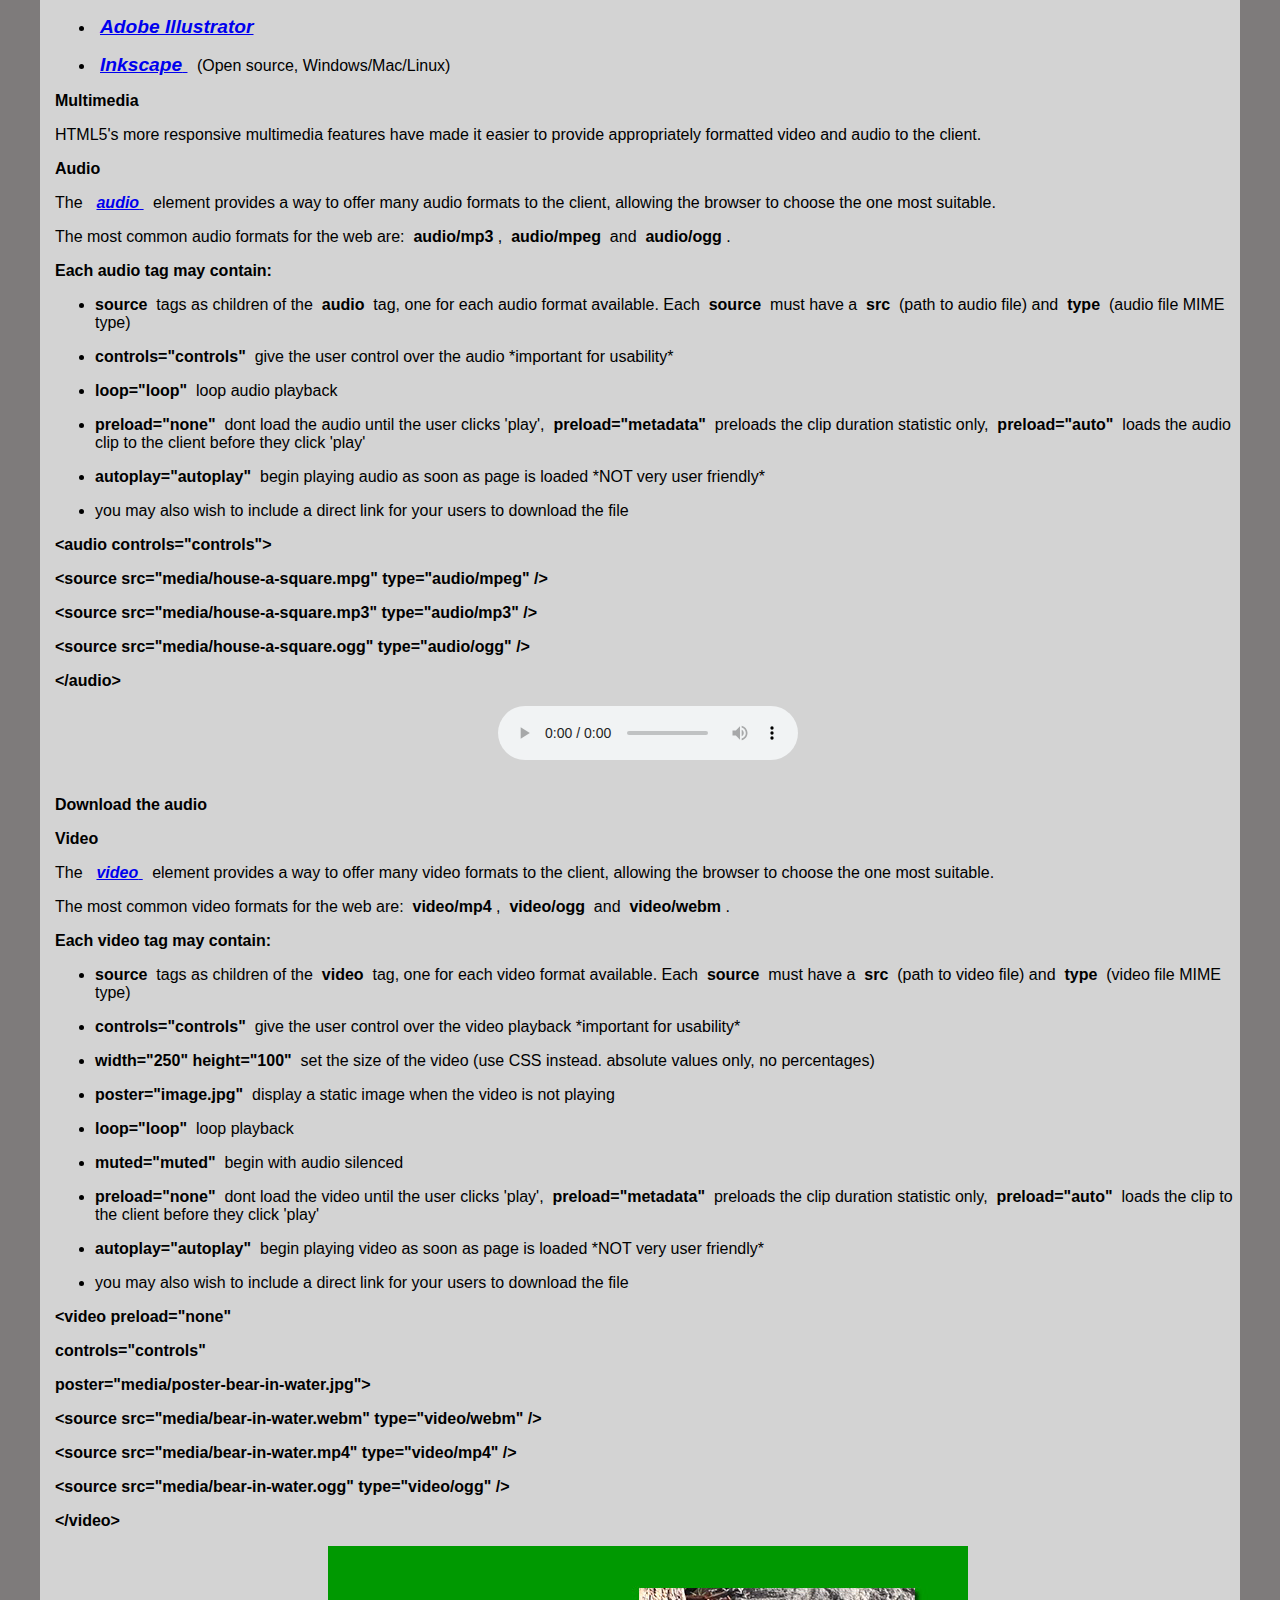
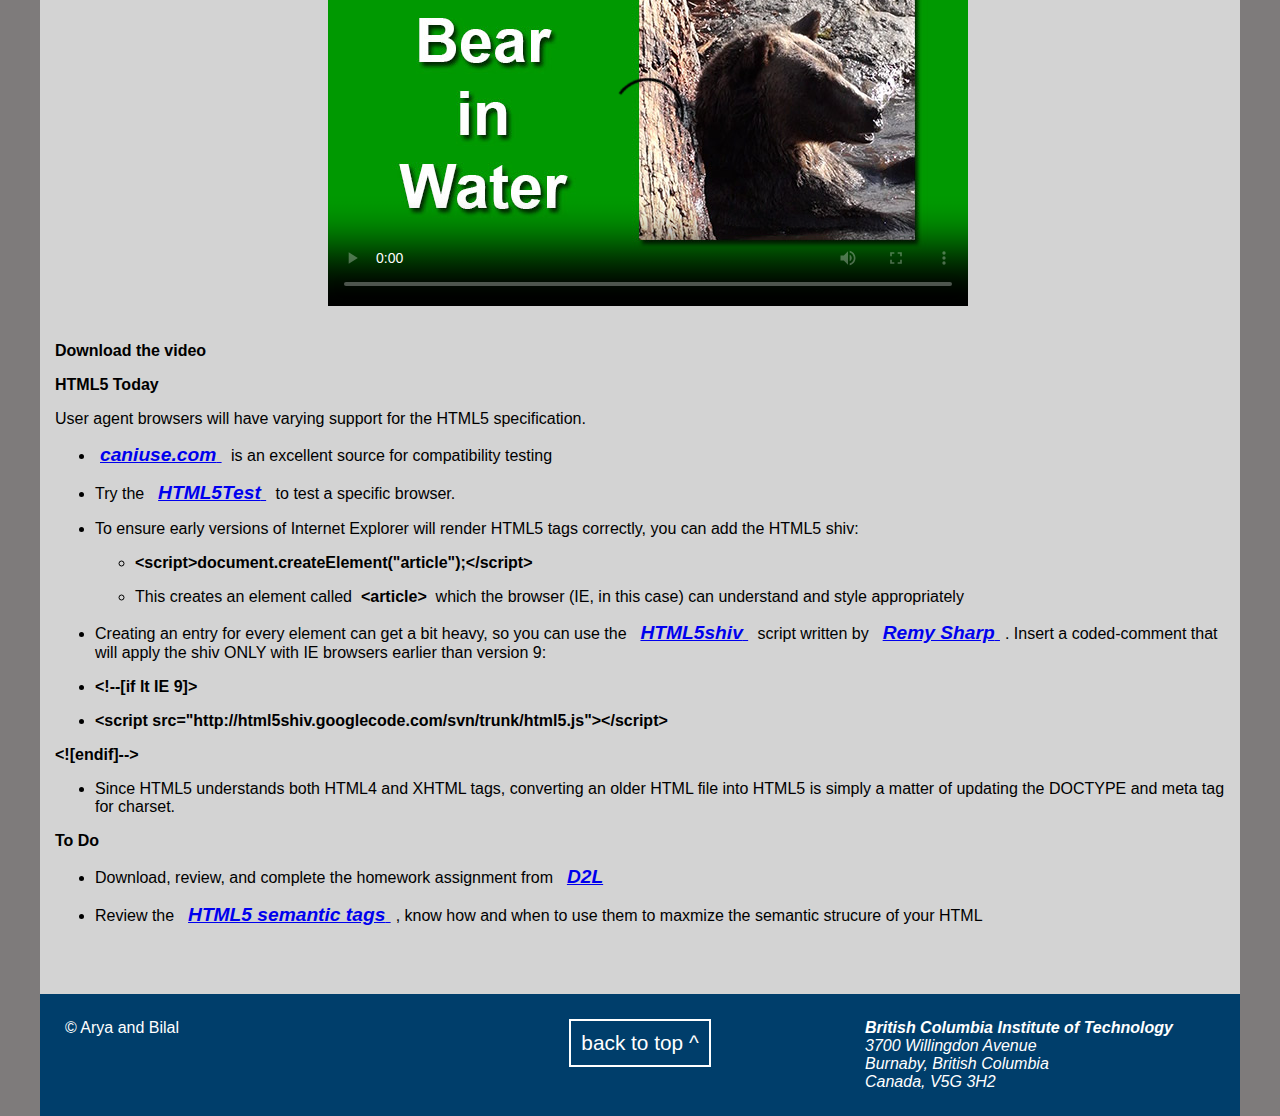
<file: day2.html>
<!DOCTYPE HTML>
<HTML>
<HEAD>
	<META HTTP-EQUIV="CONTENT-TYPE" CONTENT="text/html; charset=utf-8">
	<TITLE>Lesson 2</TITLE>
	<link rel="stylesheet" type="text/css" href="./styles/about.css">
	<meta name="viewport" content="width=device-width, initial-scale=1">
</HEAD>
<BODY>
		<div class="wrapper">
                <header>
        
                        <a class="logo" href=""><img src="./images/logo.png" alt= "BCIT Logo"></a>
                        
                        <nav>
                            <ul>
                                    <li class="nav_buttons"><a href="./index.html">Home</a></li>
                                    <li class="nav_buttons"><a href="./about.html">About</a></li>
                                    <li class="nav_buttons"><a href="">Schedule</a></li>
                                    <li class="nav_buttons"><a href="./lessons.html">Lessons</a></li>
                                    <li class="nav_buttons"><a href="./contact.html">Contact</a></li>
                                </ul>
                        </nav>
                
                        <button class="btn-menu">Menu</button>
                        
					</header>
					<div class="content">
      <b>Agenda</B> </P>
<UL>
	 <li>      <b>Charsets</B> </P>
	 <li>      <b>HTML</B>  ,&nbsp;  <b>XHTML</B>  ,&nbsp;  <b>HTML5</B> </P>
	 <li>      <b>Semantics</B> </P>
	 <li>      <b>Forms</B>  ,&nbsp;  <b>SVG</B>  ,&nbsp;  <b>Multimedia</B> </P>
	 <li>      <b>To Do</B> </P>
</UL>
      <b>Character Sets
And Languages</B> </P>
      The W3C recommends
the&nbsp; <A HREF="https://www.w3.org/International/questions/qa-choosing-encodings"> <b>UTF-8
charset</B> </A> &nbsp;for web development.
It includes an impressive array of languages and special characters,
and is well supported in common devices. </P>
      <b>Assign Character
Set</B> </P>
      If it is not
specified, a web browser will choose the character set it thinks is
most appropriate, but it is a better practice for the developer to
ensure the correct character set by applying the&nbsp;  <b>meta</B>  &nbsp;tag
to the&nbsp;  <b>head</B>  &nbsp;section
of every HTML page: </P>
      <b>&lt;meta
charset=&quot;utf-8&quot; /&gt;</B> </P>
<UL>
	 <li>      Write all your
	text-based code (  <b>.html</B>  ,&nbsp;  <b>.css</B>  ,&nbsp;  <b>.js</B>  ,&nbsp;  <b>.php</B>  ,
	etc) in UTF-8. At development time, ensure your text editor is
	saving files in this format. This setting is usually found in the
	application's Preferences menu option. </P>
	 <li>      Unless your
	audience includes very old browsers, you can&nbsp; <A HREF="https://tools.oratory.com/altcodes.html"> <b>code
	special characters</B> </A> &nbsp;directly
	into the HTML (you dont need to use HTML entities for most special
	characters). </P>
	 <li>      You cannot
	copy-paste rich text (such as Microsoft Word, or WordPad) into your
	HTML. The rich text formatting may result in an unreadable mess. </P>
	 <li>      An HTTP server
	can over-ride your charset preferences when it generates the HTTP
	header. Details on how to control this will be discussed later in
	this course. </P>
</UL>
      <b>HTML&nbsp;lang&nbsp;Attribute</B> </P>
      Use
the&nbsp;  <b>lang=&quot;&quot;</B>  &nbsp;attribute
to&nbsp; <A HREF="https://www.w3.org/International/questions/qa-html-language-declarations"> <b>declare
the language in HTML</B> </A> . This is
usually applied to the&nbsp;  <b>html</B>  &nbsp;element.
Assigning the appropriate language code will apply to all contained
content, unless over-ridden with another&nbsp;  <b>lang=&quot;&quot;</B>  . </P>
      Use the language
abbreviations from the&nbsp; <A HREF="http://www.loc.gov/standards/iso639-2/php/code_list.php"> <b>standard
ISO 639-1</B> </A> &nbsp;code set (don't use
ISO 639-2). </P>
      <b>HTML</B> </P>
      What started as a
language defined by&nbsp; <A HREF="http://www.w3.org/MarkUp/SGML/"> <b>SGML</B> </A> &nbsp;  <I>(Standard
Generalized Markup Language)</I>  , HTML is
used to mark up billions of pages, making up the bulk of the web. </P>
<UL>
	 <li>      Late 1991, Tim
	Berners-Lee releases the first iteration of what would become HTML
	2.0 (there was no real 1.0+) </P>
	 <li>      HTML was a
	language created at the dawn of the Web, using SGML (Standard
	Generalized Markup Language) as a template </P>
	 <li>      Over the next
	decade, various additions, improvements and changes are introduced </P>
	 <li>     <A HREF="https://www.w3.org/TR/1999/REC-html401-19991224/"> <b>HTML
	4.01</B> </A> &nbsp;released in December
	1999 </P>
	 <li>      Initially used
	for documents and a place for the technically inclined, the web did
	not have the international pervasiveness it does today </P>
	 <li>      Most developers
	were new to the language and there were no real classes in it </P>
	 <li>      People had to
	learn as they went along </P>
	 <li>      A lot of early
	sites are poorly designed </P>
</UL>
      <b>HTML 4.01
template</B> </P>
      The problem with the
state of HTML then was its reputation as a loose language. Poorly
structured code would be rendered differently across user agents,
leading to forked code and less predictable results. </P>
      <b>XHTML</B> </P>
      The&nbsp; <A HREF="https://www.w3.org/TR/2002/REC-xhtml1-20020801/"> <b>XHTML
specification</B> </A> &nbsp;was the result
of rewriting&nbsp; <A HREF="https://www.w3.org/TR/1999/REC-html401-19991224/"> <b>HTML
4.01</B> </A> &nbsp;using the ruleset derived
from&nbsp; <A HREF="https://www.w3.org/XML/"> <b>XML</B> </A></P>
<UL>
	 <li>      HTML 4.01 + XML
	= XHTML 1.0 </P>
	 <li>      X = eXtensible </P>
	 <li>      X = XML related </P>
	 <li>      Better, more
	predictable coding patterns. </P>
	 <li>      Verifiable or
	&quot;well-formed&quot; code can be produced. </P>
	 <li>      Forces a higher
	standard of HTML. </P>
	 <li>      Predictable
	behavior across user agents. </P>
	 <li>      Porting to
	HTML5 is easy (if you also observe&nbsp;  <b>semantic</B>  &nbsp;guidelines). </P>
</UL>
      <b>XHTML Rules:</B> </P>
<UL>
	 <li>      All elements
	must be properly nested </P>
	<UL>
		 <li>      This is not
		valid:&nbsp;  <b>&lt;p&gt;&lt;b&gt;Bolded
		Text&lt;/p&gt;&lt;/b&gt;</B> </P>
		 <li>      This can be a
		problem with things like Lists &lt;ol&gt; and &lt;ul&gt;. </P>
		 <li>      Especially
		when closing the List Item &lt;li&gt; tag that contains the &lt;ul&gt;
		or &lt;ol&gt; tag. </P>
	</UL>
	 <li>      All tags must
	close </P>
	<UL>
		 <li>      Example:&nbsp;  <b>&lt;p&gt;Some
		text here&lt;/p&gt;</B> </P>
		 <li>      Empty Elements
		are closed as well:&nbsp;  <b>&lt;br
		/&gt;</B>  &nbsp;or&nbsp;  <b>&lt;img
		src=&quot;#&quot; /&gt;</B> </P>
		 <li>      An extra space
		is required before the slash to work with all browsers. </P>
	</UL>
	 <li>      All tag names
	must be in lower case </P>
	<UL>
		 <li>      <b>&lt;Img
		Src=&quot;some_image.gif&quot;&gt;</B>  &nbsp;is
		not valid </P>
	</UL>
	 <li>      Attribute names
	are always in lower case </P>
	<UL>
		 <li>      <b>&lt;p
		ALIGN=&quot;center&quot;&gt;</B>  &nbsp;should
		be&nbsp;  <b>&lt;p align=&quot;center&quot;&gt;</B> </P>
	</UL>
	 <li>      All attributes
	must be quoted </P>
	<UL>
		 <li>      <b>&lt;body
		bgcolor=black&gt;</B>  &nbsp;will not work,
		you need:&nbsp;  <b>&lt;body
		bgcolor=&quot;black&quot;&gt;</B> </P>
	</UL>
	 <li>      Attributes
	cannot be minimized </P>
	<UL>
		 <li>      <b>&lt;input
		type=&quot;checkbox&quot; checked&gt;</B>  &nbsp;cannot
		be used. The valid code is:&nbsp;  <b>&lt;input
		type=&quot;checkbox&quot; checked=&quot;checked&quot; /&gt;</B> </P>
	</UL>
	 <li>      Name Attribute
	is no longer used (except with forms). Replace &quot;name&quot; with
	&quot;id&quot;. </P>
	<UL>
		 <li>      <b>&lt;img
		src=&quot;picture.gif&quot; name=&quot;myimage&quot; /&gt;</B>  &nbsp;will
		not validate. Use&nbsp;  <b>id=&quot;myimage&quot;</B>  &nbsp;instead. </P>
	</UL>
	 <li>      Mandatory
	Elements: Every XHTML document&nbsp;  <b>must
	have</B>  &nbsp;these elements: </P>
	<UL>
		 <li>      <b>&lt;html&gt;</B> </P>
		 <li>      <b>&lt;head&gt;</B> </P>
		 <li>      <b>&lt;title&gt;</B> </P>
		 <li>      <b>&lt;body&gt;</B> </P>
		 <li>      The&nbsp;  <b>&lt;!DOCTYPE&gt;</B>  &nbsp;declaration&nbsp;  <I>must</I>  &nbsp;be
		there, but it is&nbsp;  <I>part</I>  &nbsp;of
		the document itself rather than an element of the document. </P>
	</UL>
	 <li>      Documents must
	be well-formed </P>
	<UL>
		 <li>      The document
		must conform to all of the above rules </P>
	</UL>
	 <li>      Optional XML
	declaration </P>
	<UL>
		 <li>      Not&nbsp;  <I>required</I>  ,
		but good practice: </P>
		 <li>      <b>&lt;?xml
		version=&quot;1.0&quot; encoding=&quot;ISO-8859-1&quot;?&gt;</B> </P>
	</UL>
	 <li>      Optional
	Element: An XHTML document should also declare the type and
	character encoding in the head section to ensure the server sends
	the correct content-type header:&nbsp;<BR>  <b>&lt;meta
	http-equiv=&quot;Content-Type&quot; content=&quot;text/html&quot;
	charset=&quot;UTF-8&quot;&gt;</B> </P>
</UL>
      <b>XHTML 1.0
template</B> </P>
      <b>HTML5</B> </P>
      As of October 28,
2014,&nbsp; <A HREF="http://www.w3.org/TR/html5/"> <b>HTML5
is the official W3C recommendation</B> </A></P>
      HTML5 is more
evolutionary then revolutionary. The bulk of previous HTML elements
and attributes are maintained, with a few deprecations, and several
additions. </P>
      Significant features
include: </P>
<UL>
	 <li>      Ultra simple
	Doctype:&nbsp;  <b>&lt;!DOCTYPE html&gt;</B> </P>
	 <li>      Specifies how
	browsers should behave with imperfect code </P>
	 <li>      Ability to
	embed&nbsp; <A HREF="https://www.w3.org/XML/"> <b>XML</B> </A> ,&nbsp; <A HREF="http://www.w3.org/Math/"> <b>MathML</B> </A> &nbsp;or&nbsp; <A HREF="http://www.w3.org/Graphics/SVG/"> <b>SVG</B> </A> &nbsp;markup. </P>
	 <li>      Standardized
	Javascript API increases client side script compatibility across
	browsers </P>
	 <li>      Backwards
	compatible - older versions of HTML can effectively be updated by
	simply changing the doctype to HTML5 </P>
	 <li>      Guiding
	principles: Enhance semantic coding, Support existing content, Pave
	the cowpaths </P>
</UL>
      <b>HTML 5 template</B> </P>
      <b>Paving the
Cowpaths</B> </P>
      Common developer
practices have been simplified </P>
<UL>
	 <li>      Finally a
	DOCTYPE we can all remember:<BR>  <b>&lt;!DOCTYPE
	html&gt;</B> </P>
	 <li>      Declaring the
	character encoding is easier:<BR>  <b>&lt;meta
	charset=&quot;utf-8&quot;&gt;</B> </P>
	 <li>      When linking to
	external stylesheets the&nbsp;  <b>type</B>  &nbsp;attribute
	is not required:<BR>  <b>&lt;link
	rel=&quot;stylesheet&quot; href=&quot;style.css&quot; /&gt;</B> </P>
	 <li>      When embedding
	CSS the&nbsp;  <b>type</B>  &nbsp;attribute
	is not required:<BR>  <b>&lt;style&gt;&lt;/style&gt;</B> </P>
	 <li>      Including
	javascripts is simplified as well (  <b>type</B>  &nbsp;attribute
	is not required)<BR>  <b>&lt;script
	src=&quot;javascripts.js&quot;&gt;&lt;/script&gt;</B> </P>
</UL>
      <b>HTML5: Enhanced
Semantic Coding</B> </P>
      It is crucial for
all HTML content to be&nbsp; <A HREF="https://en.wikipedia.org/wiki/Semantic_HTML"> <b>semantically
marked up</B> </A> . This is how browsers,
search engines, and screen readers make sense of online content. </P>
      HTML5 provides more
than just adjustments to the markup, there are new, powerfully
semantic elements: </P>
<UL>
	 <li>     <A HREF="https://developer.mozilla.org/en-US/docs/Web/HTML/Element/section"> <b>&lt;section&gt;</B> </A> &nbsp;is
	a tag representing a document or application section. in general, if
	you are planning to use a heading, start a new&nbsp;  <b>section</B>  .
	a&nbsp;  <b>section</B>  &nbsp;must
	contain a heading, and may contain&nbsp;  <b>article</B>  (s),
	possibly&nbsp;  <b>aside</B>  s
	or even sub-  <b>section</B>  s </P>
	 <li>     <A HREF="https://developer.mozilla.org/en-US/docs/Web/HTML/Element/article"> <b>&lt;article&gt;</B> </A> &nbsp;is
	an independent piece of content in a document (it could stand alone
	if removed from the page). an&nbsp;  <b>article</B>  &nbsp;might
	be a blog post, forum thread, news story, collection of product
	information, etc </P>
	 <li>     <A HREF="https://developer.mozilla.org/en-US/docs/Web/HTML/Element/aside"> <b>&lt;aside&gt;</B> </A> &nbsp;is
	for content &quot;only slightly&quot; related to the main page
	content.&nbsp;  <b>aside</B>  s
	fill the role of a sidebar. if the content could be removed without
	reducing the meaning of the main content of the HTML document, then
	use an&nbsp;  <b>aside</B> </P>
	 <li>     <A HREF="https://developer.mozilla.org/en-US/docs/Web/HTML/Element/header"> <b>&lt;header&gt;</B> </A> &nbsp;and&nbsp; <A HREF="https://developer.mozilla.org/en-US/docs/Web/HTML/Element/footer"> <b>&lt;footer&gt;</B> </A> &nbsp;are
	for the header or footer of a page </P>
	 <li>     <A HREF="https://developer.mozilla.org/en-US/docs/Web/HTML/Element/nav"> <b>&lt;nav&gt;</B> </A> &nbsp;represents
	an area for navigation </P>
	 <li>     <A HREF="https://developer.mozilla.org/en-US/docs/Web/HTML/Element/main"> <b>&lt;main&gt;</B> </A> &nbsp;used
	for containing content that is focused on the central topic of the
	page. this content is usually unique to the page, and not shared by
	other pages (main will usually NOT contain navigations, footers,
	sidebars, etc) </P>
	 <li>     <A HREF="https://developer.mozilla.org/en-US/docs/Web/HTML/Element/figure"> <b>&lt;figure&gt;</B> </A> &nbsp;will
	likely contain an&nbsp;  <b>img</B>  &nbsp;or
	graphic. self-contained content (could usually be removed from the
	page and stand on its own). allows for captioning of embedded
	content like an image graphic or video. if you want to associate a
	caption, add a&nbsp;  <b>figcaption</B>  &nbsp;child </P>
	 <li>     <A HREF="https://developer.mozilla.org/en-US/docs/Web/HTML/Element/figcaption"> <b>&lt;figcaption&gt;</B> </A> &nbsp;used
	as first or last child of&nbsp;  <b>figure</B>  &nbsp;to
	define the caption or legend for a figure </P>
</UL>
      These represent some
big changes in HTML, allowing for more flexibility in coding and
specifying content. Many of these will replace and reduce the need
for many&nbsp;  <b>div</B>  &nbsp;tags.
eg: instead of the typical&nbsp;  <b>&lt;div
id=&quot;header&quot;&gt;</B>  ,
use&nbsp;  <b>&lt;header&gt;</B>  . </P>
      Having trouble
deciding which tag to use for what content? Try this&nbsp; <A HREF="http://html5doctor.com/downloads/h5d-sectioning-flowchart.pdf"> <b>HTML5
flowchart</B> </A> . </P>
      <b>HTML5 Semantic
Alterations</B> </P>
      HTML5 also brings a
few notable semantic alterations to older tags: </P>
<UL>
	 <li>     <A HREF="https://developer.mozilla.org/en-US/docs/Web/HTML/Element/a"> <b>&lt;a&gt;</B> </A> &nbsp;though
	still an inline tag, it is now ok to nest multiple block level tags
	(headings, paragraphs etc) inside an anchor tag </P>
	 <li>     <A HREF="https://developer.mozilla.org/en/docs/Web/HTML/Element/small"> <b>&lt;small&gt;</B> </A> &nbsp;no
	longer a 'physical' tag for smaller sized print, it now has semantic
	value: meaning 'small print', i.e. 'legalese'. the&nbsp;  <b>big</B>  &nbsp;element
	has been deprecated </P>
	 <li>     <A HREF="https://developer.mozilla.org/en-US/docs/Web/HTML/Element/b"> <b>&lt;b&gt;</B> </A> &nbsp;no
	longer means 'render bold'. now it means the text is 'stylisticly
	offset from the normal text', without conveying any extra
	importance. to convey extra importance, use&nbsp; <A HREF="https://developer.mozilla.org/en-US/docs/Web/HTML/Element/strong"> <b>&lt;strong&gt;</B> </A></P>
	 <li>     <A HREF="https://developer.mozilla.org/en-US/docs/Web/HTML/Element/i"> <b>&lt;i&gt;</B> </A> &nbsp;now
	means the text is 'in an alternate voice or mood', without conveying
	any extra emphasis. to convey extra emphasis, use&nbsp; <A HREF="https://developer.mozilla.org/en-US/docs/Web/HTML/Element/em"> <b>&lt;em&gt;</B> </A></P>
	 <li>      Deprecated
	tags:&nbsp;  <b>&lt;big&gt;, &lt;font&gt;,
	&lt;strike&gt;</B>  , and a few more.
	Developers should use CSS instead of these deprecated tags. </P>
	 <li>      Deprecated
	attributes:&nbsp;  <b>align, bgcolor,
	border, height, size, type, width</B>  &nbsp;and
	more. Developers should use CSS instead of these deprecated
	attributes. </P>
</UL>
      <b>HTML5 Content
Models</B> </P>
      Pre-HTML5, there
were basically two categories of tags: inline and block. HTML5
intoduces a more nuanced set of categories that allow for greater
semantic sectioning of content. The content model will help the
browser to determine the semantics of your content. </P>
      <b>Content Models</B> </P>
<UL>
	 <li>      text-level
	content: most inline tags </P>
	 <li>      grouping
	content: most block tags </P>
	 <li>      replaced
	content: all the form widgets and related tags </P>
	 <li>      embedded
	content: video, audio, canvas </P>
	 <li>      sectioning
	content: new structural, semantic options </P>
</UL>
      <b>Sectioning
Content</B> </P>
      The&nbsp; <A HREF="https://developer.mozilla.org/en-US/docs/Web/HTML/Element/section"> <b>&lt;section&gt;</B> </A> &nbsp;tag
can be used to semantically group content. It can remove ambiguity
when a page is being processed by the browser, a screen reader, or
search engine. </P>
      For example, imagine
you have created the following code: </P>
      Since content that
follows a heading is presumed to be associated with that heading, the
code above carries plenty of semantic value already. But, if
the&nbsp;  <b>small</B>  &nbsp;tag's
content is intended to apply to all cities, a browser has no way of
knowing that. It will instead assume the&nbsp;  <b>small</B>  &nbsp;tag
is associated with the preceding heading (  <b>&lt;h3&gt;Tokyo&lt;/h3&gt;</B>  ) </P>
      Use the&nbsp;  <b>section</B>  &nbsp;tag
to explicitly demarcate the start and end of the related content: </P>
      This new sectioning
will inform the browser that the&nbsp;  <b>small</B>  &nbsp;is
associated with the&nbsp;  <b>h1</B> </P>
      In HTML5, each piece
of sectioned content has its own self-contained outline. This means
you wont need to worry as much about which level heading tag to use.
You can use an&nbsp;  <b>h1</B>  &nbsp;inside
a section and it will be treated as the heading of the section, and
have lesser semantic impact than an&nbsp;  <b>h1</B>  &nbsp;that
is at a higher level. </P>
      <b>Forms</B> </P>
      HTML 5 adds several
new&nbsp; <A HREF="https://developer.mozilla.org/en-US/docs/Web/HTML/Element/input"> <b>form
attributes</B> </A> &nbsp;that prove quite
useful, even if some are as yet poorly supported. </P>
<UL>
	 <li>      <b>placeholder=&quot;value&quot;</B>  :
	prepopulates field with data </P>
	 <li>      <b>autofocus=&quot;autofocus&quot;</B>  :
	sets the input to have cursor focus </P>
	 <li>      <b>required=&quot;required&quot;</B>  :
	ensures field is filled in before submission </P>
	 <li>      There are also
	several new&nbsp;  <b>&lt;input&gt;</B>  &nbsp;type
	attribute variants: </P>
	<UL>
		 <li>      <b>type=&quot;email&quot;</B>  :
		checkes for the pattern of emails </P>
		 <li>      <b>type=&quot;url&quot;</B>  :
		web addesses </P>
		 <li>      <b>type=&quot;date&quot;</B>  :
		calendar popup </P>
		 <li>      <b>type=&quot;tel&quot;</B>  :
		telephone numbers </P>
		 <li>      <b>type=&quot;search&quot;</B>  :
		formats text input as search input </P>
		 <li>      <b>type=&quot;color&quot;</B>  :
		color picker popup </P>
		 <li>      <b>type=&quot;range&quot;</B>  :
		sliding scales </P>
		 <li>      <b>type=&quot;pattern&quot;</B>  :
		regular expression pattern matching </P>
	</UL>
</UL>
      <b>Scaleable Vector
Graphics</B> </P>
     <A HREF="http://www.w3.org/Graphics/SVG/"> <b>Scaleable
Vector Graphics (SVG)</B> </A> &nbsp;can be
embedded into HTML5 documents. SVG are 100% scalable without the
pixelated effect that scaled raster images can suffer from. SVG file
data is stored as text, so they are much smaller in file size than a
raster equivalent. </P>
      You can use SVG
graphics with the&nbsp;  <b>img</B>  &nbsp;tag,
just as with raster graphics. You can also use .svg as a
CSS&nbsp;  <b>background-image</B>  . </P>
      <b>&lt;img
src=&quot;images/logo.svg&quot; alt=&quot;COMP 1950 logo&quot; /&gt;</B> </P>
      The&nbsp;  <b>png</B>  &nbsp;on
the left is 26KB. The&nbsp;  <b>.svg</B>  &nbsp;on
the right is only 4KB. </P>
     <IMG SRC="./images/comp1950_logo.svg" alt="comp1950 logo"><IMG SRC="./images/comp1950_logo.png" alt="comp 1950 logo svg"></P>
      Alternatively, you
can use SVG code 'inline' with the&nbsp;  <b>svg</B>  &nbsp;tag.
The advantage of doing this is it will result in one less
request/response between the client and the server. The disadvantage
to inline SVG is that it adds considerable clutter to your
your&nbsp;  <b>.html</B>  &nbsp;code.
Just copy the source code from your&nbsp;  <b>.svg</B>  &nbsp;file
and paste it directly into your&nbsp;  <b>.html</B>  ! </P>
      <b>&lt;svg
viewBox=&quot;0 0 55 28&quot;&gt;</B> </P>
      <b>	&lt;!-- svg code
goes here... sometimes there is a LOT of code here! --&gt;</B> </P>
      <b>&lt;/svg&gt;</B> </P>
      <b>SVG Tools</B> </P>
      Use an SVG
application to help you create and manipulate your SVG code. </P>
<UL>
	 <li>     <A HREF="http://www.adobe.com/ca/products/illustrator.html"> <b>Adobe
	Illustrator</B> </A></P>
	 <li>     <A HREF="https://inkscape.org/en/"> <b>Inkscape</B> </A> &nbsp;(Open
	source, Windows/Mac/Linux) </P>
</UL>
      <b>Multimedia</B> </P>
      HTML5's more
responsive multimedia features have made it easier to provide
appropriately formatted video and audio to the client. </P>
      <b>Audio</B> </P>
      The&nbsp; <A HREF="https://developer.mozilla.org/en/docs/Web/HTML/Element/audio"> <b>audio</B> </A> &nbsp;element
provides a way to offer many audio formats to the client, allowing
the browser to choose the one most suitable. </P>
      The most common
audio formats for the web are:&nbsp;  <b>audio/mp3</B>  ,&nbsp;  <b>audio/mpeg</B>  &nbsp;and&nbsp;  <b>audio/ogg</B>  . </P>
      <b>Each audio tag
may contain:</B> </P>
<UL>
	 <li>      <b>source</B>  &nbsp;tags
	as children of the&nbsp;  <b>audio</B>  &nbsp;tag,
	one for each audio format available. Each&nbsp;  <b>source</B>  &nbsp;must
	have a&nbsp;  <b>src</B>  &nbsp;(path
	to audio file) and&nbsp;  <b>type</B>  &nbsp;(audio
	file MIME type) </P>
	 <li>      <b>controls=&quot;controls&quot;</B>  &nbsp;give
	the user control over the audio *important for usability* </P>
	 <li>      <b>loop=&quot;loop&quot;</B>  &nbsp;loop
	audio playback </P>
	 <li>      <b>preload=&quot;none&quot;</B>  &nbsp;dont
	load the audio until the user clicks
	'play',&nbsp;  <b>preload=&quot;metadata&quot;</B>  &nbsp;preloads
	the clip duration statistic only,&nbsp;  <b>preload=&quot;auto&quot;</B>  &nbsp;loads
	the audio clip to the client before they click 'play' </P>
	 <li>      <b>autoplay=&quot;autoplay&quot;</B>  &nbsp;begin
	playing audio as soon as page is loaded *NOT very user friendly* </P>
	 <li>      you may also
	wish to include a direct link for your users to download the file </P>
</UL>
      <b>&lt;audio
controls=&quot;controls&quot;&gt;</B> </P>
      <b>	&lt;source
src=&quot;media/house-a-square.mpg&quot; type=&quot;audio/mpeg&quot;
/&gt;</B> </P>
      <b>	&lt;source
src=&quot;media/house-a-square.mp3&quot; type=&quot;audio/mp3&quot;
/&gt;</B> </P>
      <b>	&lt;source
src=&quot;media/house-a-square.ogg&quot; type=&quot;audio/ogg&quot;
/&gt;</B> </P>
	  <b>&lt;/audio&gt;</B> </P>
		<div class="audio-container">
    <audio controls>
		<source src="http://bcitcomp.ca/1950/media/house-a-square.mp3" type="audio/mp3">
	</audio></div> <br><br>
	<b>Download
the audio</B> </A></P>
      <b>Video</B> </P>
      The&nbsp; <A HREF="https://developer.mozilla.org/en/docs/Web/HTML/Element/video"> <b>video</B> </A> &nbsp;element
provides a way to offer many video formats to the client, allowing
the browser to choose the one most suitable. </P>
      The most common
video formats for the web are:&nbsp;  <b>video/mp4</B>  ,&nbsp;  <b>video/ogg</B>  &nbsp;and&nbsp;  <b>video/webm</B>  . </P>
      <b>Each video tag
may contain:</B> </P>
<UL>
	 <li>      <b>source</B>  &nbsp;tags
	as children of the&nbsp;  <b>video</B>  &nbsp;tag,
	one for each video format available. Each&nbsp;  <b>source</B>  &nbsp;must
	have a&nbsp;  <b>src</B>  &nbsp;(path
	to video file) and&nbsp;  <b>type</B>  &nbsp;(video
	file MIME type) </P>
	 <li>      <b>controls=&quot;controls&quot;</B>  &nbsp;give
	the user control over the video playback *important for usability* </P>
	 <li>      <b>width=&quot;250&quot;
	height=&quot;100&quot;</B>  &nbsp;set the
	size of the video (use CSS instead. absolute values only, no
	percentages) </P>
	 <li>      <b>poster=&quot;image.jpg&quot;</B>  &nbsp;display
	a static image when the video is not playing </P>
	 <li>      <b>loop=&quot;loop&quot;</B>  &nbsp;loop
	playback </P>
	 <li>      <b>muted=&quot;muted&quot;</B>  &nbsp;begin
	with audio silenced </P>
	 <li>      <b>preload=&quot;none&quot;</B>  &nbsp;dont
	load the video until the user clicks
	'play',&nbsp;  <b>preload=&quot;metadata&quot;</B>  &nbsp;preloads
	the clip duration statistic only,&nbsp;  <b>preload=&quot;auto&quot;</B>  &nbsp;loads
	the clip to the client before they click 'play' </P>
	 <li>      <b>autoplay=&quot;autoplay&quot;</B>  &nbsp;begin
	playing video as soon as page is loaded *NOT very user friendly* </P>
	 <li>      you may also
	wish to include a direct link for your users to download the file </P>
</UL>
      <b>&lt;video
	preload=&quot;none&quot; </B> 
</P>
      <b>	controls=&quot;controls&quot;
</B> 
</P>
      <b>	poster=&quot;media/poster-bear-in-water.jpg&quot;&gt;</B> </P>
      <b>	</B> </P>
      <b>	&lt;source
src=&quot;media/bear-in-water.webm&quot; type=&quot;video/webm&quot;
/&gt; </B> 
</P>
      <b>	&lt;source
src=&quot;media/bear-in-water.mp4&quot; type=&quot;video/mp4&quot; /&gt;</B> </P>
      <b>	&lt;source
src=&quot;media/bear-in-water.ogg&quot; type=&quot;video/ogg&quot; /&gt;</B> </P>
	  <b>&lt;/video&gt;	</B> </P>
		<div class="video-container">
     <video controls poster="./images/poster-bear-in-water.jpg">
		 <source src="http://bcitcomp.ca/1950/media/bear-in-water.mp4" type="video/mp4">
	 </video></div><b><br><br>Download
the video</B> </A></P>
      <b>HTML5 Today</B> </P>
      User agent browsers
will have varying support for the HTML5 specification. </P>
<UL>
	 <li>     <A HREF="https://caniuse.com/"> <b>caniuse.com</B> </A> &nbsp;is
	an excellent source for compatibility testing </P>
	 <li>      Try
	the&nbsp; <A HREF="http://html5test.com/"> <b>HTML5Test</B> </A> &nbsp;to
	test a specific browser. </P>
	 <li>      To ensure early
	versions of Internet Explorer will render HTML5 tags correctly, you
	can add the HTML5 shiv: </P>
	<UL>
		 <li>      <b>&lt;script&gt;document.createElement(&quot;article&quot;);&lt;/script&gt;</B> </P>
		 <li>      This creates
		an element called&nbsp;  <b>&lt;article&gt;</B>  &nbsp;which
		the browser (IE, in this case) can understand and style
		appropriately </P>
	</UL>
	 <li>      Creating an
	entry for every element can get a bit heavy, so you can use
	the&nbsp; <A HREF="https://github.com/aFarkas/html5shiv"> <b>HTML5shiv</B> </A> &nbsp;script
	written by&nbsp; <A HREF="http://remysharp.com/"> <b>Remy
	Sharp</B> </A> . Insert a coded-comment that
	will apply the shiv ONLY with IE browsers earlier than version 9: </P>
	 <li>      <b>&lt;!--[if
	lt IE 9]&gt;</B> </P>
	 <li>      <b>	&lt;script
	src=&quot;http://html5shiv.googlecode.com/svn/trunk/html5.js&quot;&gt;&lt;/script&gt;</B> </P>
</UL>
      <b>&lt;![endif]--&gt;</B> </P>
<UL>
	 <li>      Since HTML5
	understands both HTML4 and XHTML tags, converting an older HTML file
	into HTML5 is simply a matter of updating the DOCTYPE and meta tag
	for charset. </P>
</UL>
      <b>To Do</B> </P>
<UL>
	 <li>      Download,
	review, and complete the homework assignment from&nbsp; <A HREF="https://learn.bcit.ca/"> <b>D2L</B> </A></P>
	 <li>      Review
	the&nbsp; <A HREF="http://bcitcomp.ca/1950/lecture/02/#semantics"> <b>HTML5
	semantic tags</B> </A> , know how and when
	to use them to maxmize the semantic strucure of your HTML </P>
</UL>
<P LANG="en-CA" STYLE="margin-bottom: 0in"><A NAME="_GoBack"></A><BR>
</P>
     <BR>
</P></div>
<footer>
	<div>
		&copy; Arya and Bilal
	</div>
	<div>
		<button class="back-to-top-btn">
			back to top ^
		</button>
	</div>
	<div>
		<address>
			<b>British Columbia Institute of Technology</b><br>
			3700 Willingdon Avenue<br>
			Burnaby, British Columbia<br>
			Canada, V5G 3H2
		</address>
	</div>
</footer>
</div>

<script type="text/javascript" src="./scripts/nav_animation.js"></script>
</BODY>
</HTML>
</file>
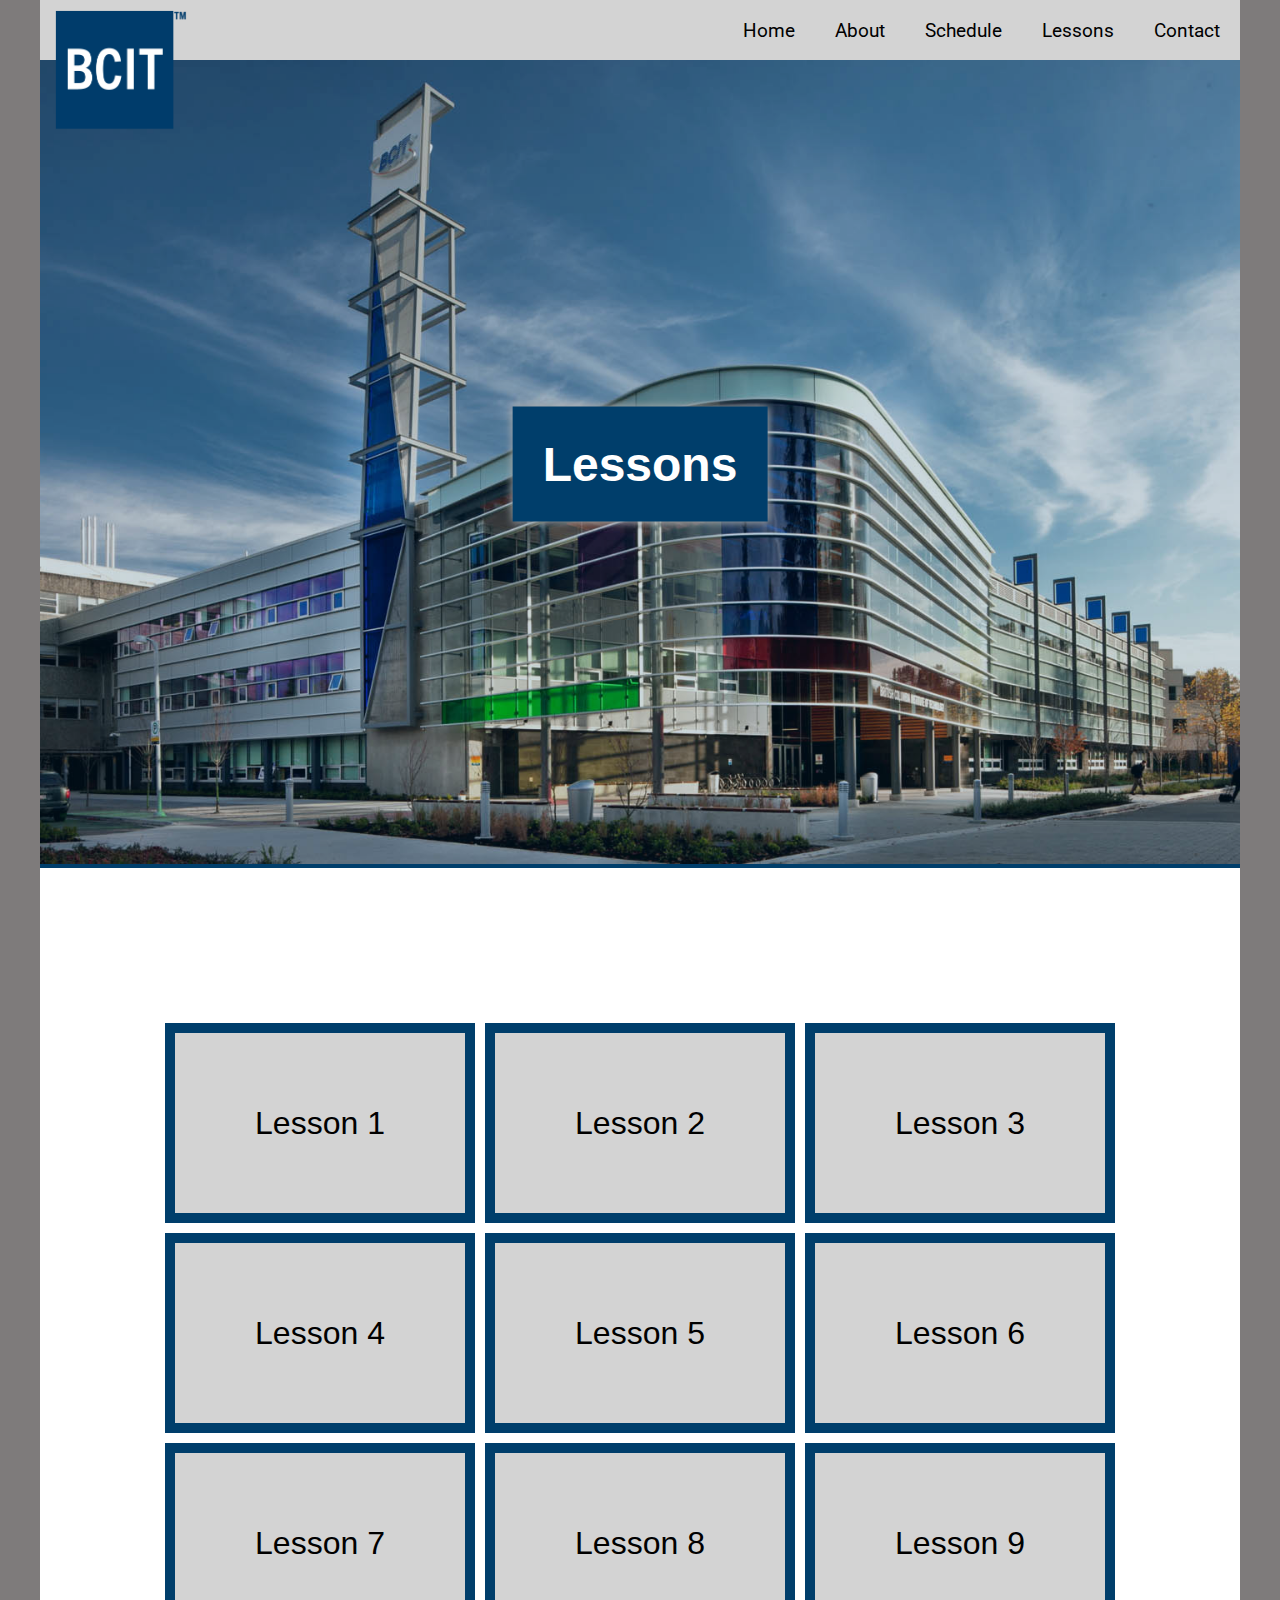
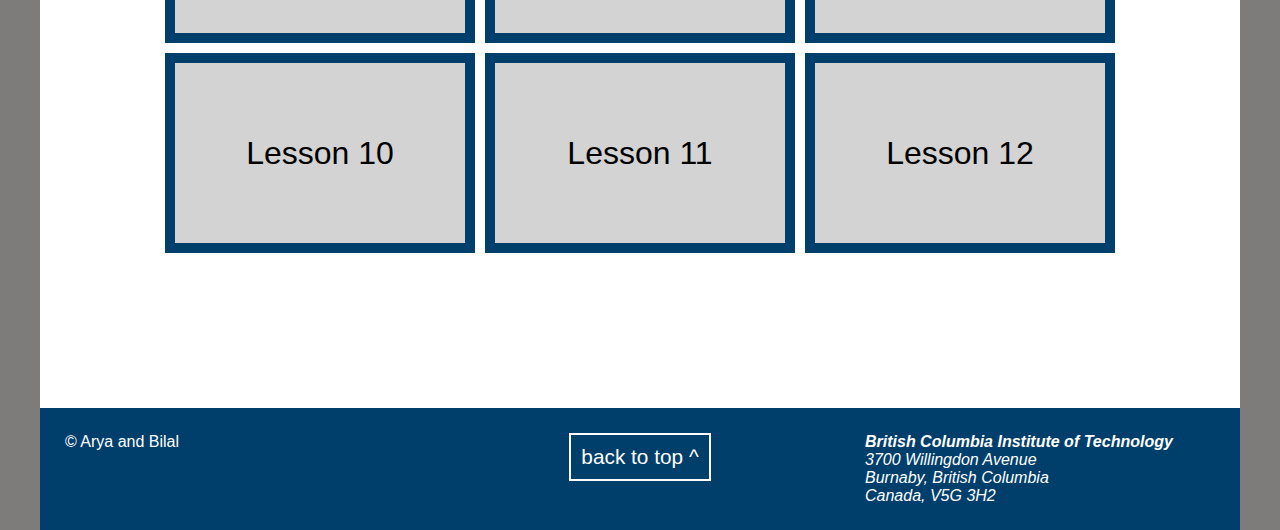
<file: lessons.html>
<!doctype html>
<html>
<head>
	<meta charset="utf-8">
	<meta http-equiv="X-UA-Compatible" content="IE=edge">
	<meta name="viewport" content="width=device-width, initial-scale=1">
	<title>Lessons - COMP 1950 BCIT</title>
	<link href="https://fonts.googleapis.com/css?family=Roboto|Share" rel="stylesheet">
	<link rel="stylesheet" type="text/css" href="./styles/lessons.css">
</head>
<body>

<div class="wrapper">
	
	<header>
		
		<a class="logo" href=""><img src="./images/logo.png" alt= "BCIT Logo"></a>
		
		<nav>
			<ul>
                    <li class="nav_buttons"><a href="./index.html">Home</a></li>
                    <li class="nav_buttons"><a href="./about.html">About</a></li>
                    <li class="nav_buttons"><a href="#0">Schedule</a></li>
                    <li class="nav_buttons"><a href="./lessons.html">Lessons</a></li>
                    <li class="nav_buttons"><a href="./contact.html">Contact</a></li>
                </ul>
		</nav>

		<button class="btn-menu">Menu</button>
		
	</header>

	<main>

		<div class="banner">
			<img src="./images/bcitpic.jpg" alt="BCIT image">
			<h1 class="banner-course-number">Lessons</h1>
		</div>

		<section>
			<a href="./day1.html" class="lesson-box">
				Lesson 1
			</a>
			<a href="./day2.html" class="lesson-box">
				Lesson 2
			</a>
			<a href="./day3.html" class="lesson-box">
				Lesson 3
			</a>
			<a href="#0" class="lesson-box">
				Lesson 4
			</a>
			<a href="#0" class="lesson-box">
				Lesson 5
			</a>
			<a href="#0" class="lesson-box">
				Lesson 6
			</a>
			<a href="#0" class="lesson-box">
				Lesson 7
			</a>
			<a href="#0" class="lesson-box">
				Lesson 8
			</a>
			<a href="#0" class="lesson-box">
				Lesson 9
			</a>
			<a href="#0" class="lesson-box">
				Lesson 10
			</a>
			<a href="#0" class="lesson-box">
				Lesson 11
			</a>
			<a href="#0" class="lesson-box">
				Lesson 12
			</a>
		</section>

	</main>	

	<footer>
		
		<div>
			&copy; Arya and Bilal
		</div>

		<div>
			<button class="back-to-top-btn">
				back to top ^
			</button>
		</div>

		<div>
			<address>
				<b>British Columbia Institute of Technology</b><br>
				3700 Willingdon Avenue<br>
				Burnaby, British Columbia<br>
				Canada, V5G 3H2
			</address>
		</div>

	</footer>
	
</div>

<script type="text/javascript" src="./scripts/nav_animation.js"></script>

</body>
</html>
</file>
<file: styles/index.css>
@charset "UTF-8";
* {
  box-sizing: border-box; }
  @keyframes slide-right {
    from {
      margin-left: -100%;
      width: 100%; }
    to {
      margin-left: 0%;
      width: 50%; } }
  @keyframes fadeIn {
    0% {
      opacity: 0; }
    100% {
      opacity: 1; } }
h1, h2, h3, nav a {
  font-family: ‘Montserrat’, sans-serif; }

img {
  max-width: 100%;
  height: auto; }

body {
  margin: 0px;
  background-color: #7e7b7b;
  font-family: "Karla", sans-serif; }

.wrapper {
  max-width: 1200px;
  margin: 0 auto;
  background-color: lightgrey;
  overflow: hidden; }

header {
  height: 60px;
  background-color: lightgrey;
  display: flex;
  justify-content: space-between;
  align-items: center; }

header > a {
  height: 200%;
  width: auto;
  transform: translate(15px, 40px);
  z-index: 2; }

header img {
  height: 100%;
  width: auto; }

nav > ul {
  list-style-type: none;
  padding: 0px;
  margin: 0px;
  display: flex;
  justify-content: space-around;
  align-items: center; }

ul > li {
  transition: right 0.1s; }

header > button {
  display: none;
  margin-right: 15px; }

li > a {
  padding: 5px 20px;
  text-decoration: none;
  font-family: 'Roboto', sans-serif;
  color: black;
  font-size: 1.2em; }
.banner {
  position: relative;
  animation: fadeIn 5s ease;
}

@media (max-width: 650px) {
  header > a {
    height: 20vw; }

  header > button {
    display: block;
    background-color: transparent;
    border: none;
    font-size: 1.5rem;
    font-weight: 400;
    color: black;
    text-transform: uppercase;
    line-height: 70px;
    margin-right: 20px; }

  nav > ul {
    z-index: 2;
    position: absolute;
    flex-direction: column;
    margin-top: 30px;
    right: 0px;
    display: flex;
    overflow: hidden; }

  nav > ul > li {
    display: block;
    position: relative;
    background-color: black;
    text-align: center;
    padding-top: 15px;
    width: 300px;
    height: 55px;
    right: -300px; }

  nav > ul > li > a {
    font-size: 1.1em;
    color: white; } }
.banner {
  position: relative;
  z-index: 1; }

.banner {
  background-color: #003e6b; }

.banner img {
  filter: opacity(0.8); }

.banner > h1 {
  position: absolute;
  background-color: #003e6b;
  color: white;
  margin: 0px;
  padding: 30px;
  font-size: 3em;
  font-family: 'Lucida Sans Unicode', 'Lucida Grande', sans-serif;
  box-shadow: 0px 0px 8px 1px darkgrey; }

.banner-course-number {
  top: 30%;
  left: 12%; }

.banner-course-name {
  top: 48%;
  left: 12%; }

.info-cards {
  padding: 15px 0px;
  background-color: #7e7b7b;
  display: grid;
  grid-template-columns: 50% 50%;
  grid-template-rows: 50% 50%; }

.card-holder {
  background-color: #7e7b7b;
  padding-top: 15px;
  padding-bottom: 15px; }

.card {
  background-color: #003ec8;
  border-radius: 4px;
  box-shadow: 1px 1px 6px 1px black;
  width: 65%;
  height: 300px;
  padding: 6px;
  color: white;
  font-size: 0.95em;
  transition: width 0.1s; }

.card h3 {
  margin: 0px;
  padding: 0px; }

.card > p, .card > div:nth-child(2) {
  padding: 15px 5px;
  margin: 0px; }

.card-1, .card-3 {
  margin-left: calc( 35% - 25px ); }

.card-2, .card-4 {
  margin-left: 25px; }

.card-2 p {
  font-size: 1.2em; }

.card-3 p {
  font-size: 2em; }

.card-4 div:nth-child(2) {
  font-size: 1.2em; }

.card-header {
  border-top-right-radius: 4px;
  border-top-left-radius: 4px;
  background-color: #003e6b;
  width: 100%;
  padding: 8px;
  color: white;
  font-weight: 600; }

.banner-get-started-h2 {
  position: absolute;
  margin: 0px;
  top: 20%;
  left: 50%;
  transform: translate(-50%, -18%);
  font-family: 'Lucida Sans Unicode', 'Lucida Grande', sans-serif;
  font-size: 4em;
  color: white;
  text-shadow: 1px 1px black;
  padding: 20px;
  background-color: #003e6b;
  box-shadow: 0px 0px 12px 1px #003e3c; }

.banner button {
  height: 75px;
  font-size: 1.5em;
  position: absolute;
  top: 75%;
  padding: 15px;
  background-color: white;
  box-shadow: 0px 0px 12px 2px #003e3c;
  border: none;
  cursor: pointer;
  transition: background-color 0.1s, color 0.1s; }

.banner button:hover {
  background-color: #003e6b;
  color: white; }

.banner-about-btn {
  left: 10%; }

.banner-schedule-btn {
  left: 50%;
  transform: translateX(-50%); }

.banner-contact-btn {
  left: 72.5%; }

footer {
  display: grid;
  grid-template-columns: 1fr 1fr 1fr;
  background-color: #003e6b;
  color: white; }

footer > div {
  padding: 25px; }

footer div:nth-child(2) {
  text-align: center; }

footer div:nth-child(2) button {
  background: none;
  border: 2px solid white;
  padding: 10px;
  cursor: pointer;
  font-size: 1.3em;
  color: white; }

footer div:nth-child(2) button:hover {
  background: white;
  color: #003e6b;
  font-weight: bold; }

@media (max-width: 650px) {
  footer {
    grid-template-columns: 1fr 1fr; } }
@media (max-width: 540px) {
  footer {
    grid-template-columns: 1fr; } }
@media (max-width: 1200px) {
  .banner > h1, .banner > h2 {
    font-size: 4vw;
    padding: 2.5vw; }

  .banner button {
    font-size: 2.2vw;
    padding: 1.5vw;
    height: 6vw; } }
@media (max-width: 600px) {
  .banner button {
    position: static;
    margin: 0px;
    box-shadow: none;
    font-size: 1.1em;
    width: 100%;
    height: 40px; }

  .banner-schedule-btn {
    transform: translateX(0%); } }
@media (max-width: 850px) {
  .card {
    width: 85%; }

  .card-1, .card-3 {
    margin-left: calc( 15% - 25px ); } }
@media (max-width: 700px) {
  .info-cards {
    grid-template-columns: 1fr;
    grid-template-rows: 25% 25% 25% 25%; }

  .card {
    margin-left: auto;
    margin-right: auto; }

  .banner:nth-child(2) {
    margin-top: 250px; } }

/*# sourceMappingURL=index.css.map */
</file>
<file: styles/about.css>
@charset "UTF-8";
* {
  box-sizing: border-box; }

.content a {
  color: #0000EE;
  font-style: italic;
  text-decoration: underline;
  padding: 5px; }

.content {
  font-family: 'Lucida Sans Unicode', 'Lucida Grande', sans-serif;
padding-top: 125px;
padding-left: 15px; }

.content img {
  display: block;
  margin-left: auto;
  margin-right: auto;
  width: 35%;
  padding-top: 10px; }

.audio-container {
  display: flex;
  justify-content: center;
  align-items: center;
  height: auto; }

.video-container {
  display: flex;
  justify-content: center;
  align-items: center; }

h1, h2, h3, nav a {
  font-family: ‘Montserrat’, sans-serif; }

body {
  margin: 0px;
  background-color: #7e7b7b;
  font-family: "Karla", sans-serif; }

.wrapper {
  max-width: 1200px;
  margin: 0 auto;
  background-color: lightgrey;
  overflow: hidden; }

header {
  height: 60px;
  background-color: lightgrey;
  display: flex;
  justify-content: space-between;
  align-items: center; }

header > a {
  height: 200%;
  width: auto;
  transform: translate(15px, 40px);
  z-index: 2; }

header img {
  height: 100%;
  width: auto; }

nav > ul {
  list-style-type: none;
  padding: 0px;
  margin: 0px;
  display: flex;
  justify-content: space-around;
  align-items: center; }

ul > li {
  transition: right 0.1s; }

header > button {
  display: none;
  margin-right: 15px; }

li > a {
  padding: 5px 20px;
  text-decoration: none;
  font-family: 'Roboto', sans-serif;
  color: black;
  font-size: 1.2em; }

@media (max-width: 650px) {
  header > a {
    height: 20vw; }

  header > button {
    display: block;
    background-color: transparent;
    border: none;
    font-size: 1.5rem;
    font-weight: 400;
    color: black;
    text-transform: uppercase;
    line-height: 70px;
    margin-right: 20px; }

  nav > ul {
    z-index: 2;
    position: absolute;
    flex-direction: column;
    margin-top: 30px;
    right: 0px;
    display: flex;
    overflow: hidden; }

  nav > ul > li {
    display: block;
    position: relative;
    background-color: black;
    text-align: center;
    padding-top: 15px;
    width: 300px;
    height: 55px;
    right: -300px; }

  nav > ul > li > a {
    font-size: 1.1em;
    color: white; } }
footer {
  display: grid;
  grid-template-columns: 1fr 1fr 1fr;
  background-color: #003e6b;
  color: white; }

footer > div {
  padding: 25px; }

footer div:nth-child(2) {
  text-align: center; }

footer div:nth-child(2) button {
  background: none;
  border: 2px solid white;
  padding: 10px;
  cursor: pointer;
  font-size: 1.3em;
  color: white; }

footer div:nth-child(2) button:hover {
  background: white;
  color: #003e6b;
  font-weight: bold; }

@media (max-width: 650px) {
  footer {
    grid-template-columns: 1fr 1fr; } }
@media (max-width: 540px) {
  footer {
    grid-template-columns: 1fr; } }
.main-img {
  width: 100%;
  opacity: 1;
  animation: fadeIn 5s ease; }

.banner {
  position: relative; }

@keyframes slide-right {
  from {
    margin-left: -100%;
    width: 300%; }
  to {
    margin-left: 38%;
    width: 100%; } }
@keyframes fadeIn {
  0% {
    opacity: 0; }
  100% {
    opacity: 1; } }
.banner h2 {
  animation: slide-right 3s;
  font-family: 'Lucida Sans Unicode', 'Lucida Grande', sans-serif;
  margin-top: 0;
  color: white;
  text-transform: uppercase;
  font-size: 7em;
  margin: auto;
  position: absolute;
  top: 50%;
  left: 50%;
  transform: translate(-50%, -50%);
  -webkit-transform: translate(-50%, -50%); }

.coursegoals {
  display: grid;
  justify-content: center;
  font-family: 'Lucida Sans Unicode','Lucida Grande', sans-serif;
  text-align: left;
  padding: 10px; }

.coursegoals li {
  padding: 5px; }

.ourcraft {
  font-family: 'Lucida Sans Unicode', 'Lucida Grande', sans-serif; }

.about {
  width: 700px;
  margin: 0 auto;
  font-family: 'Lucida Sans Unicode', 'Lucida Grande', sans-serif; }

.about-title {
  padding-top: 10px;
  text-align: center;
  font-size: 2.5em;
  font-family: 'Lucida Sans Unicode', 'Lucida Grande', sans-serif; }

.project {
  padding-top: 0px;
  text-align: center;
  font-size: 2.5em;
  font-family: 'Lucida Sans Unicode', 'Lucida Grande', sans-serif; }

.three {
  width: 78%;
  margin: 0 auto;
  display: flex;
  justify-content: space-around;
  flex-wrap: wrap;
  padding-bottom: 50px;
  padding-top: 20px; }

.info {
  padding-top: 20%; }

.item {
  width: 20%;
  text-align: center;
  border: 2px solid black;
  border-radius: 50px; }

.item2 {
  width: 20%;
  text-align: center;
  border: 2px solid black;
  border-radius: 50px; }

.row-three {
  padding-b: 10px; }

.forest {
  width: 100%; }

.sub-project {
  font-size: 1.7em;
  text-align: center;
  font-family: 'Lucida Sans Unicode', 'Lucida Grande', sans-serif; }

.text {
  padding: 15px 15px; }

.foot {
  width: 100%;
  margin: 0 auto;
  display: flex;
  justify-content: space-between;
  border-top: 1px solid grey; }

.fa {
  padding: 20px;
  font-size: 30px;
  width: 400px;
  text-align: center;
  text-decoration: none; }

.copy {
  display: flex;
  line-height: 100px; }

@media screen and (max-width: 620px) {
  .item {
    width: 95%; }

  .item2 {
    width: 95%; }

  .copy {
    width: 90%; }

  .banner h2 {
    font-size: 4em; }

  .about {
    width: 95%; } }
@media screen and (max-width: 400px) {
  .banner h2 {
    font-size: 2em; }

  .copy {
    width: 90%; }

  .address {
    width: 90%; } }

/*# sourceMappingURL=about.css.map */
</file>
<file: styles/contact.css>
@charset "UTF-8";
* {
  box-sizing: border-box; }

h1, h2, h3, nav a {
  font-family: ‘Montserrat’, sans-serif; }

img {
  max-width: 100%;
  height: auto; }

body {
  margin: 0px;
  background-color: #7e7b7b;
  font-family: "Karla", sans-serif; }

.wrapper {
  max-width: 1200px;
  margin: 0 auto;
  background-color: lightgrey;
  overflow: hidden; }

header {
  height: 60px;
  background-color: lightgrey;
  display: flex;
  justify-content: space-between;
  align-items: center; }

header > a {
  height: 200%;
  width: auto;
  transform: translate(15px, 40px);
  z-index: 2; }

header img {
  height: 100%;
  width: auto; }

nav > ul {
  list-style-type: none;
  padding: 0px;
  margin: 0px;
  display: flex;
  justify-content: space-around;
  align-items: center; }

ul > li {
  transition: right 0.1s; }

header > button {
  display: none;
  margin-right: 15px; }

li > a {
  padding: 5px 20px;
  text-decoration: none;
  font-family: 'Roboto', sans-serif;
  color: black;
  font-size: 1.2em; }

@media (max-width: 650px) {
  header > a {
    height: 20vw; }

  header > button {
    display: block;
    background-color: transparent;
    border: none;
    font-size: 1.5rem;
    font-weight: 400;
    color: black;
    text-transform: uppercase;
    line-height: 70px;
    margin-right: 20px; }

  nav > ul {
    z-index: 2;
    position: absolute;
    flex-direction: column;
    margin-top: 30px;
    right: 0px;
    display: flex;
    overflow: hidden; }

  nav > ul > li {
    display: block;
    position: relative;
    background-color: black;
    text-align: center;
    padding-top: 15px;
    width: 300px;
    height: 55px;
    right: -300px; }

  nav > ul > li > a {
    font-size: 1.1em;
    color: white; } }
main section {
  background-color: white;
  padding-top: 150px;
  padding-bottom: 150px; }

section form {
  background-color: lightgrey;
  margin-left: auto;
  margin-right: auto;
  max-width: 65%;
  border: 10px solid #003e6b;
  padding: 25px;
  font-size: 1.2em;
  font-family: ‘Montserrat’, sans-serif; }

footer {
  display: grid;
  grid-template-columns: 1fr 1fr 1fr;
  background-color: #003e6b;
  color: white; }

footer > div {
  padding: 25px; }

footer div:nth-child(2) {
  text-align: center; }

footer div:nth-child(2) button {
  background: none;
  border: 2px solid white;
  padding: 10px;
  cursor: pointer;
  font-size: 1.3em;
  color: white; }

footer div:nth-child(2) button:hover {
  background: white;
  color: #003e6b;
  font-weight: bold; }

@media (max-width: 650px) {
  footer {
    grid-template-columns: 1fr 1fr; } }
@media (max-width: 540px) {
  footer {
    grid-template-columns: 1fr; } }
@media (max-width: 691px) {
  textarea {
    max-width: 90%; }

  input {
    max-width: 80%; }

  section form {
    font-size: 0.9em; } }

/*# sourceMappingURL=contact.css.map */
</file>
<file: styles/lessons.css>
@charset "UTF-8";
* {
  box-sizing: border-box; }

h1, h2, h3, nav a {
  font-family: ‘Montserrat’, sans-serif; }

img {
  max-width: 100%;
  height: auto; }

body {
  margin: 0px;
  background-color: #7e7b7b;
  font-family: "Karla", sans-serif; }

.wrapper {
  max-width: 1200px;
  margin: 0 auto;
  background-color: lightgrey;
  overflow: hidden; }

header {
  height: 60px;
  background-color: lightgrey;
  display: flex;
  justify-content: space-between;
  align-items: center; }

header > a {
  height: 200%;
  width: auto;
  transform: translate(15px, 40px);
  z-index: 2; }

header img {
  height: 100%;
  width: auto; }

nav > ul {
  list-style-type: none;
  padding: 0px;
  margin: 0px;
  display: flex;
  justify-content: space-around;
  align-items: center; }

ul > li {
  transition: right 0.1s; }

header > button {
  display: none;
  margin-right: 15px; }

li > a {
  padding: 5px 20px;
  text-decoration: none;
  font-family: 'Roboto', sans-serif;
  color: black;
  font-size: 1.2em; }

@media (max-width: 650px) {
  header > a {
    height: 20vw; }

  header > button {
    display: block;
    background-color: transparent;
    border: none;
    font-size: 1.5rem;
    font-weight: 400;
    color: black;
    text-transform: uppercase;
    line-height: 70px;
    margin-right: 20px; }

  nav > ul {
    z-index: 2;
    position: absolute;
    flex-direction: column;
    margin-top: 30px;
    right: 0px;
    display: flex;
    overflow: hidden; }

  nav > ul > li {
    display: block;
    position: relative;
    background-color: black;
    text-align: center;
    padding-top: 15px;
    width: 300px;
    height: 55px;
    right: -300px; }

  nav > ul > li > a {
    font-size: 1.1em;
    color: white; } }
footer {
  display: grid;
  grid-template-columns: 1fr 1fr 1fr;
  background-color: #003e6b;
  color: white; }

footer > div {
  padding: 25px; }

footer div:nth-child(2) {
  text-align: center; }

footer div:nth-child(2) button {
  background: none;
  border: 2px solid white;
  padding: 10px;
  cursor: pointer;
  font-size: 1.3em;
  color: white; }

footer div:nth-child(2) button:hover {
  background: white;
  color: #003e6b;
  font-weight: bold; }

@media (max-width: 650px) {
  footer {
    grid-template-columns: 1fr 1fr; } }
@media (max-width: 540px) {
  footer {
    grid-template-columns: 1fr; } }
main {
  padding-bottom: 150px;
  background-color: white; }

.banner {
  background-color: #003e6b; 
position: relative;}

.banner img {
  filter: opacity(0.8); }

.banner h1 {
  position: absolute;
  background-color: #003e6b;
  color: white;
  margin: 0px;
  padding: 30px;
  font-size: 3em;
  font-family: 'Lucida Sans Unicode', 'Lucida Grande', sans-serif;
  box-shadow: 0px 0px 8px 1px darkgrey;
  top: 50%;
  left: 50%;
  transform: translate(-50%, -50%); }

main section {
  padding-top: 150px;
  display: flex;
  flex-wrap: wrap;
  justify-content: space-around;
  max-width: 80%;
  margin-left: auto;
  margin-right: auto; }

main section a {
  background-color: lightgrey;
  margin: 5px;
  height: 200px;
  flex: 1 1 25%;
  display: flex;
  justify-content: center;
  align-items: center;
  border: 10px solid #003e6b;
  font-size: 2em;
  transition: color 0.1s, background-color 0.1s;
  cursor: pointer;
  text-decoration: none;
  color: black; }

main section a:hover {
  background-color: #003e6b;
  color: white; }

@media (max-width: 900px) {
  main section a {
    height: 22vw;
    border: 5px solid #003e6b;
    font-size: 1.3em; } }
@media (max-width: 470px) {
  main section {
    max-width: 95%; }

  main section a {
    flex: 1 1 45%; } }

/*# sourceMappingURL=lessons.css.map */
</file>
